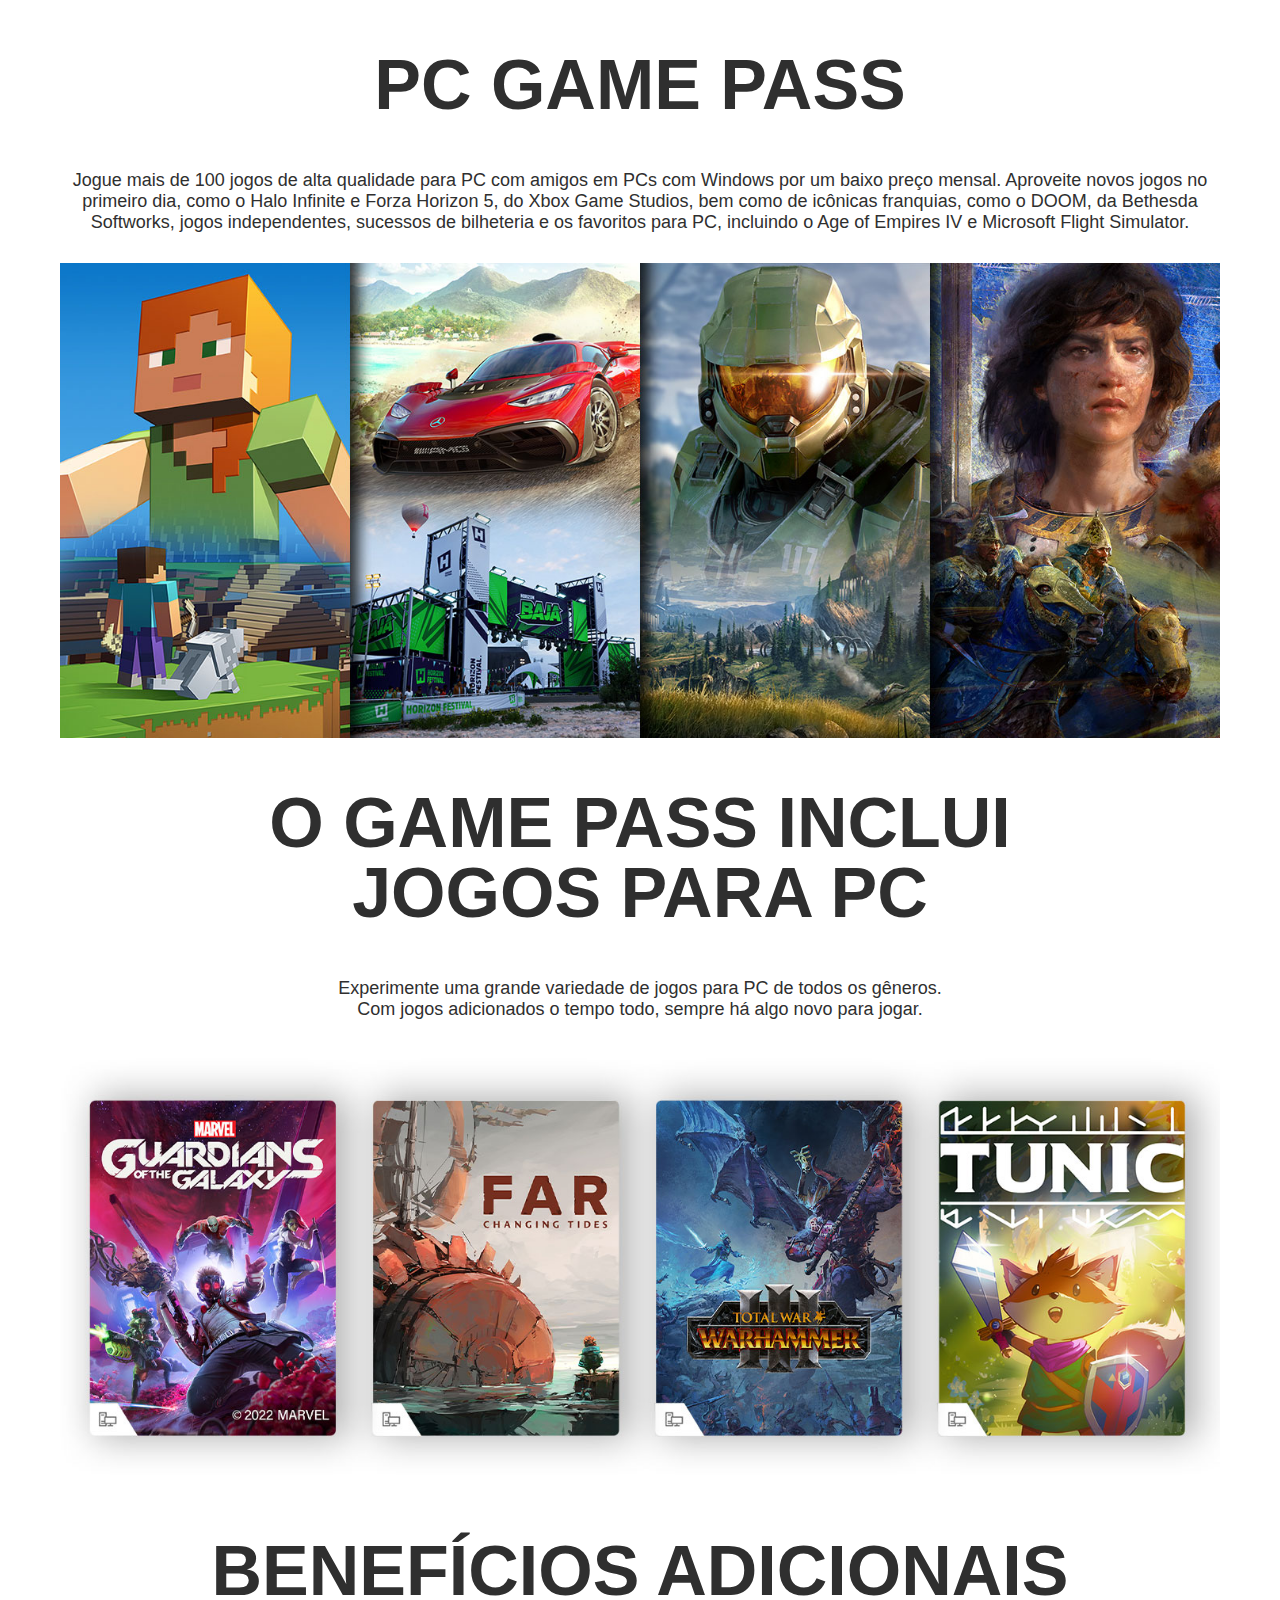
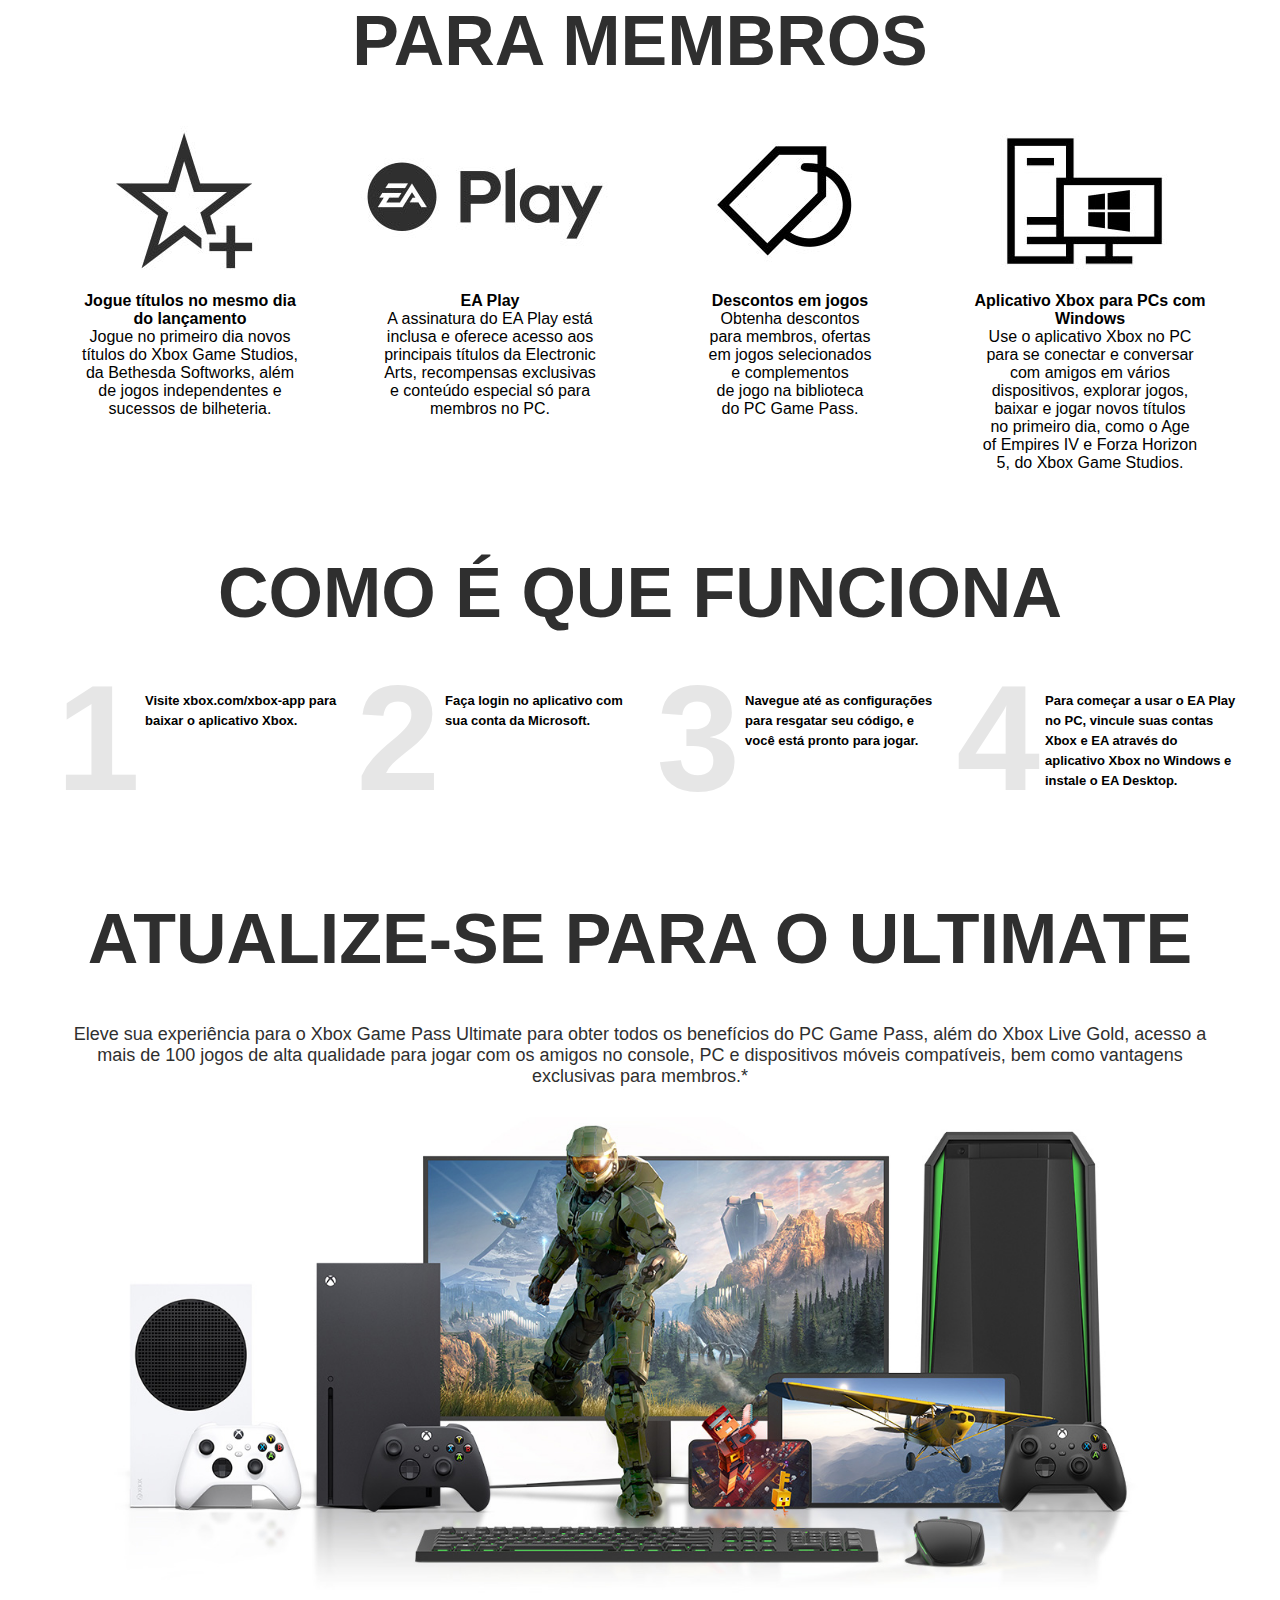
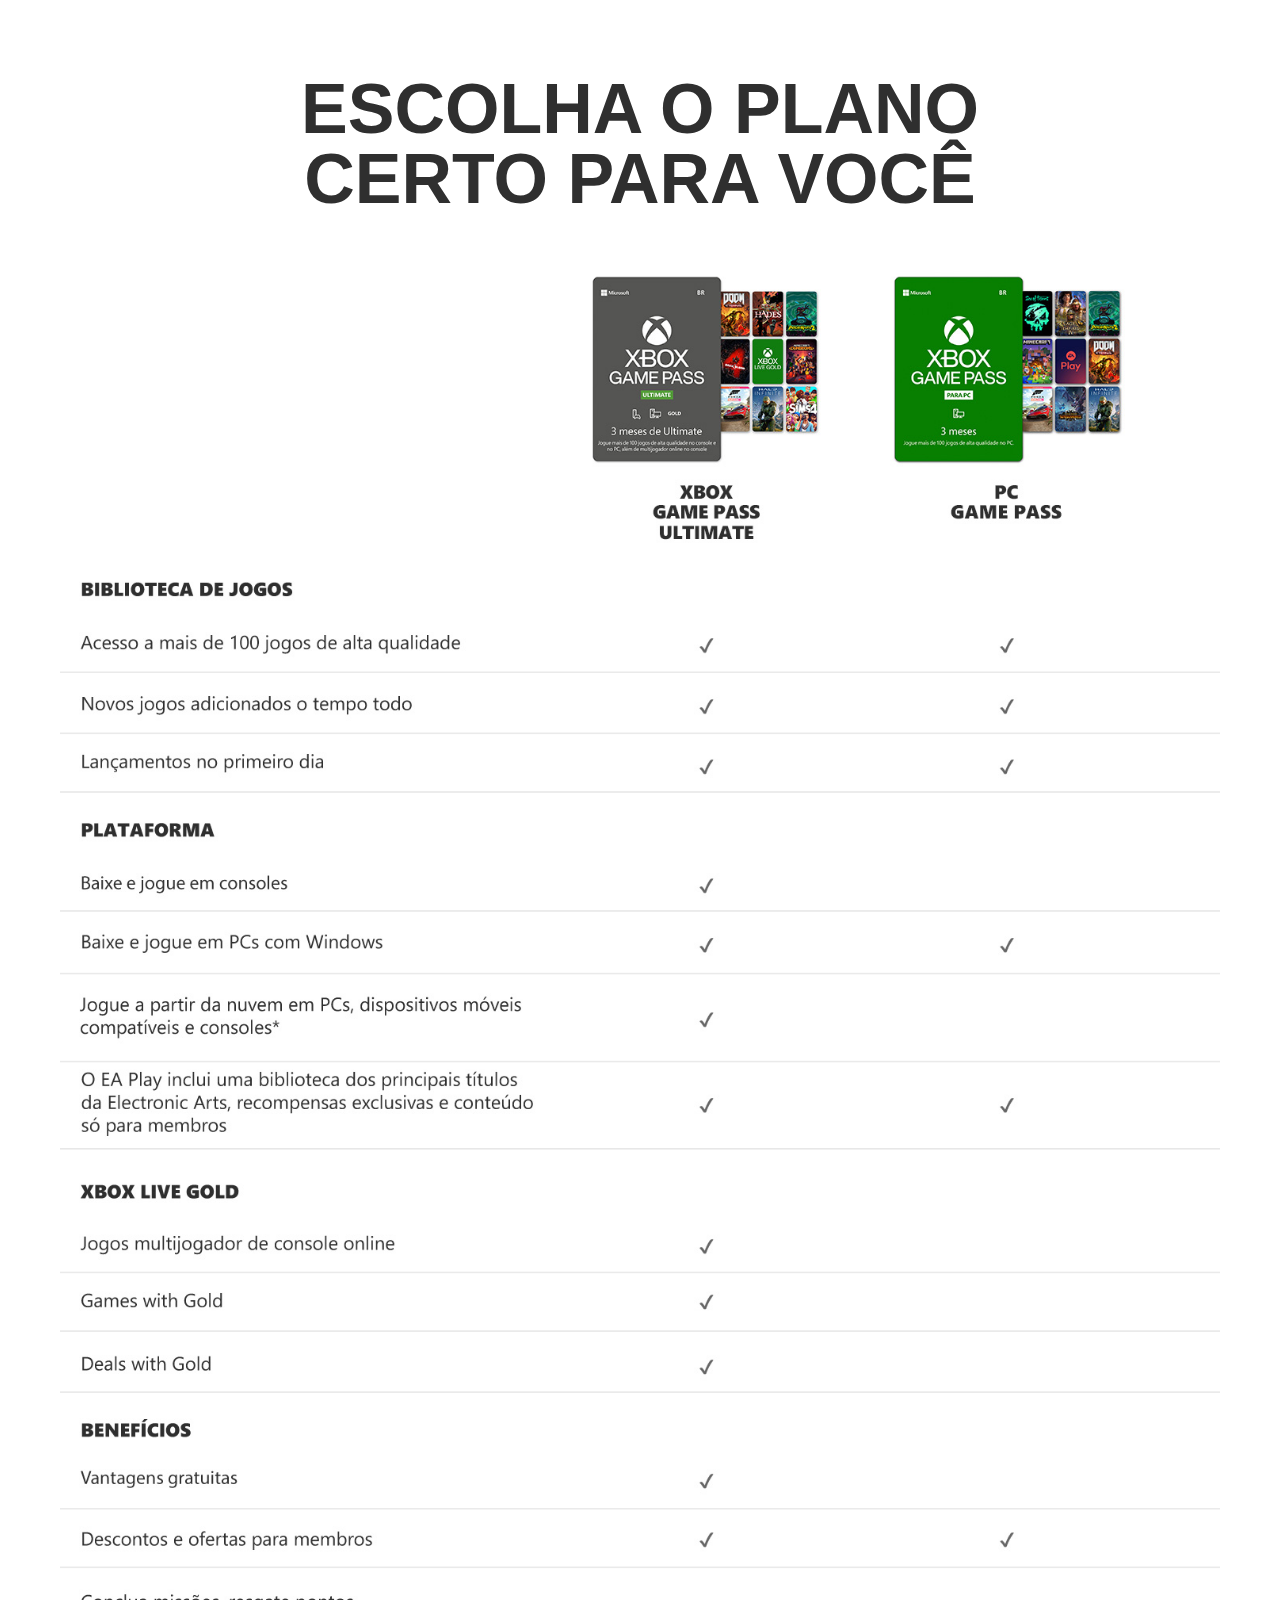
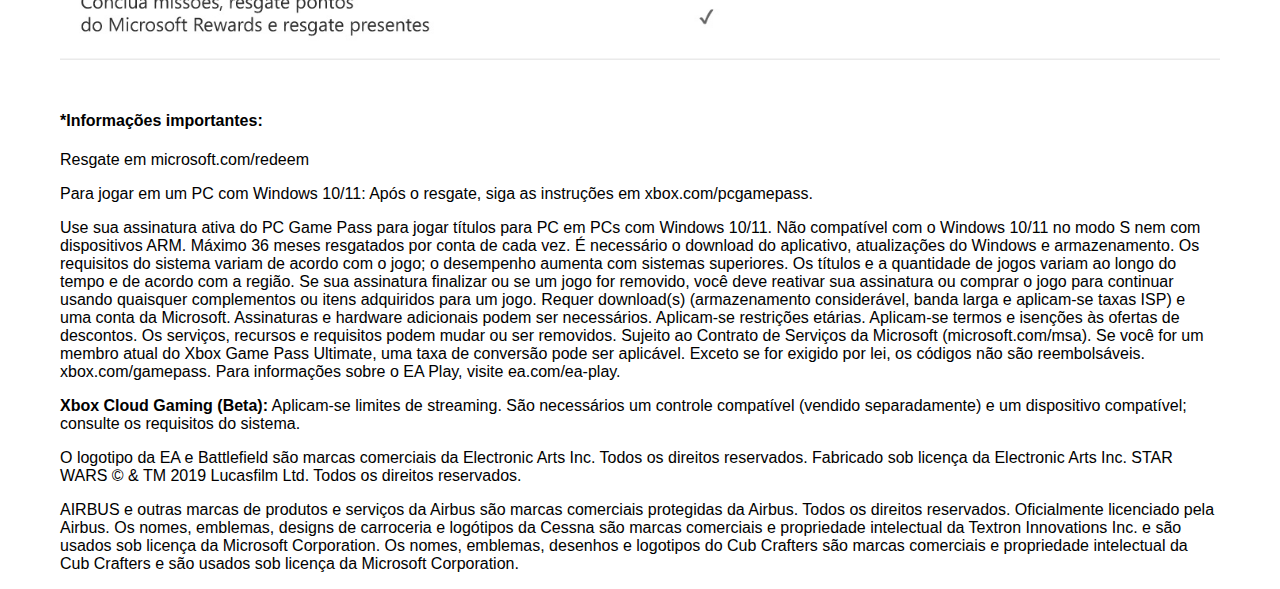
<file: XBOX_DIEGO_21062022/index.html>
<!DOCTYPE html>
<html lang="pt-br">
<head>
    <meta charset="UTF-8">
    <meta http-equiv="X-UA-Compatible" content="IE=edge">
    <meta name="viewport" content="width=device-width, initial-scale=1.0">
    <title>Document</title>
    <link rel="stylesheet" href="css/style.css">
</head>
<body>
   <div class="box-container  ">
        <div class="box-row  text-center ">
            <div class="box-col box-medium-12  box-small-12  text-center-img">
             <h1 class="titulo">  PC GAME PASS</h1>
                <p class="paragrafo">
            Jogue mais de 100 jogos de alta qualidade para PC com amigos em PCs com Windows por um baixo preço mensal.  Aproveite novos jogos no primeiro dia, como o Halo Infinite e Forza Horizon 5, do Xbox Game Studios,  bem como de icônicas franquias, como o DOOM, da Bethesda Softworks, jogos independentes, sucessos de bilheteria e os favoritos para PC, incluindo o Age of Empires IV e Microsoft Flight Simulator.
                 </p>
                    <img src="imagens/banner-1.jpg" alt="">
  
            </div>
        </div>
    
   </div> 
   <div class="box-container  ">
    <div class="box-row  text-center ">
        <div class="box-col  box-medium-12 box-small-12  text-center-img">
            <h1 class="titulo"> O GAME PASS INCLUI <BR>
                JOGOS PARA PC
                
                </h1>
                <p class="paragrafo"> 
                    Experimente uma grande variedade de jogos para PC de todos os gêneros. <br>
                    Com jogos adicionados o tempo todo, sempre há algo novo para jogar.
                </p>
                    <img src="imagens/banner-2.jpg" alt="">
  
        </div>
    </div>
    
   </div> 
   <div class="box-container  ">
        <div class="box-row  text-center ">
                <div class="box-col box-medium-12  box-small-12  ">
                    <h1 class="titulo"> BENEFÍCIOS ADICIONAIS <BR>
                    PARA MEMBROS
                    
                    </h1>
         
                </div>
            
    
   
        
            <div class="box-col box-small-12 box-medium-3 ">
                <img src="imagens/icon-jogue.jpg" alt="">
                    <p ><strong>Jogue títulos no mesmo dia  <br>
                        do lançamento</strong> <br>
                        Jogue no primeiro dia  novos  <br>
                        títulos do Xbox Game Studios, <br>
                        da Bethesda Softworks, além  <br>
                        de jogos independentes e  <br>
                        sucessos de bilheteria. <br></p>
            </div>
            <div class="box-col   box-small-12 box-medium-3 ">
                <img src="imagens/icon-ea-play.jpg" alt="">
                <p ><strong>EA Play</strong> <br>
                    A assinatura do EA Play está <br>
                    inclusa e oferece acesso aos  <br>
                    principais títulos da Electronic <br>
                    Arts, recompensas exclusivas <br> 
                    e conteúdo especial só para  <br>
                    membros no PC. </p>
            </div>
            <div class="box-col   box-small-12 box-medium-3  ">
                    <img src="imagens/icon-descontos.jpg" alt="">
                    <p ><strong>Descontos em jogos</strong> <br>
                        Obtenha descontos <br>
                        para membros, ofertas <br>
                        em jogos selecionados <br>
                        e complementos <br>
                        de jogo na biblioteca <br>
                        do PC Game Pass. </p>
            </div>
            <div class="box-col   box-small-12 box-medium-3 ">
                    <img src="imagens/icon-aplicativo-xbox.jpg" alt="">
                    <p ><strong>Aplicativo Xbox para PCs com Windows</strong> <br>
                        Use o aplicativo Xbox no PC  <br>
                        para se conectar e conversar  <br>
                        com amigos em vários  <br>
                        dispositivos, explorar jogos, <br>
                        baixar e jogar novos títulos <br>
                        no primeiro dia, como o Age  <br>
                        of Empires IV e Forza Horizon <br>
                        5, do Xbox Game Studios.  <br> </p>
            </div>
        </div>
        <div class="box-container alt ">
            <div class="box-row ">
                    <div class="box-col box-medium-12  box-small-12  ">
                        <h1 class="titulo text-center"> COMO É QUE FUNCIONA </h1>
                        
                    </div>
                <div class=" box-small-12 box-medium-3  ">
                   <div class="box-row">
                    <div class=" box-small-12 box-medium-4 text-right res"  >
                        <span class="number-item">1</span>
                    </div>
                    <div class="  box-small-12 box-medium-8  "  >
                        <p class="topo">Visite xbox.com/xbox-app para baixar o aplicativo Xbox.</p>
                    </div>

                   </div>
                    
                </div>
                <div class=" box-small-12 box-medium-3  ">
                    <div class="box-row">
                        <div class=" box-small-12 box-medium-4 text-right res"  >
                            <span class="number-item">2</span>
                        </div>
                        <div class="  box-small-12 box-medium-8 "  >
                             <p class="topo">Faça login no aplicativo com sua conta da Microsoft.</p>
                        </div>
 
                    </div>
                   
                   
                </div>
                <div class=" box-small-12 box-medium-3  ">
                    <div class="box-row">
                        <div class=" box-small-12 box-medium-4 text-right res"  >
                            <span class="number-item">3</span>
                        </div>
                        <div class="  box-small-12 box-medium-8 "  >
                              <p class="topo">Navegue até as configurações para resgatar seu código, e você está pronto para jogar.</p>
                        </div>
 
                    </div>
                   
                </div>
                <div class=" box-small-12 box-medium-3  ">
                    <div class="box-row">
                        <div class=" box-small-12 box-medium-4 text-right res"  >
                            <span class="number-item">4</span>
                        </div>
                        <div class="  box-small-12 box-medium-8 "  >
                             <p class="topo">Para começar a usar o EA Play no PC, vincule suas contas Xbox e EA através do aplicativo Xbox no Windows e instale o EA Desktop.</p>
                        </div>
 
                    </div>
                       
                    
                </div>
            </div>
    
   </div>
   <div class="box-container  ">
    <div class="box-row  text-center ">
        <div class="box-col box-medium-12  box-small-12  text-center-img">
         <h1 class="titulo">  ATUALIZE-SE PARA O ULTIMATE</h1>
            <p class="paragrafo">
                Eleve sua experiência para o Xbox Game Pass Ultimate para obter todos os benefícios do PC Game Pass, além do Xbox Live Gold, acesso a mais de 100 jogos de alta qualidade para jogar com os amigos no console, PC e dispositivos móveis compatíveis, bem como vantagens exclusivas para membros.*
             </p>
                <img src="imagens/banner-5.jpg" alt="">

        </div>
    </div>

</div> 
<div class="box-container  ">
    <div class="box-row  text-center ">
        <div class="box-col box-medium-12  box-small-12  text-center-img">
         <h1 class="titulo">  ESCOLHA O PLANO <BR />
			CERTO PARA VOCÊ</h1>
           
                <img src="imagens/banner-6.jpg" alt="">

        </div>
    </div>

</div> 
<div class="box-container  ">
    <div class="box-row   ">
        <div class="box-col box-medium-12  box-small-12  text-center-img">
        <p>
            <h4>*Informações importantes:</h4> 
			<p>Resgate em microsoft.com/redeem</p>
			<p>Para jogar em um PC com Windows 10/11: Após o resgate, siga as instruções em xbox.com/pcgamepass.</p> 
			<p>Use sua assinatura ativa do PC Game Pass para jogar títulos para PC em PCs com Windows 10/11. Não compatível com o Windows 10/11 no modo S nem com dispositivos ARM. Máximo 36 meses resgatados por conta de cada vez. É necessário o download do aplicativo, atualizações do Windows e armazenamento. Os requisitos do sistema variam de acordo com o jogo; o desempenho aumenta com sistemas superiores. Os títulos e a quantidade de jogos variam ao longo do tempo e de acordo com a região. Se sua assinatura finalizar ou se um jogo for removido, você deve reativar sua assinatura ou comprar o jogo para continuar usando quaisquer complementos ou itens adquiridos para um jogo. Requer download(s) (armazenamento considerável, banda larga e aplicam-se taxas ISP) e uma conta da Microsoft. Assinaturas e hardware adicionais podem ser necessários. Aplicam-se restrições etárias. Aplicam-se termos e isenções às ofertas de descontos. Os serviços, recursos e requisitos podem mudar ou ser removidos. Sujeito ao Contrato de Serviços da Microsoft (microsoft.com/msa). Se você for um membro atual do Xbox Game Pass Ultimate, uma taxa de conversão pode ser aplicável. Exceto se for exigido por lei, os códigos não são reembolsáveis. xbox.com/gamepass. Para informações sobre o EA Play, visite ea.com/ea-play.</p>
			<p><strong>Xbox Cloud Gaming (Beta):</strong> Aplicam-se limites de streaming. São necessários um controle compatível (vendido separadamente) e um dispositivo compatível; consulte os requisitos do sistema.</p>
			<p>O logotipo da EA e Battlefield são marcas comerciais da Electronic Arts Inc. Todos os direitos reservados. Fabricado sob licença da Electronic Arts Inc. STAR WARS © & TM 2019 Lucasfilm Ltd. Todos os direitos reservados.</p>
			<p>AIRBUS e outras marcas de produtos e serviços da Airbus são marcas comerciais protegidas da Airbus. Todos os direitos reservados. Oficialmente licenciado pela Airbus. Os nomes, emblemas, designs de carroceria e logótipos da Cessna são marcas comerciais e propriedade intelectual da Textron Innovations Inc. e são usados sob licença da Microsoft Corporation. Os nomes, emblemas, desenhos e logotipos do Cub Crafters são marcas comerciais e propriedade intelectual da Cub Crafters e são usados sob licença da Microsoft Corporation.</p>
        </p>
           
               

        </div>
    </div>

</div> 
</body>
</html>
</file>
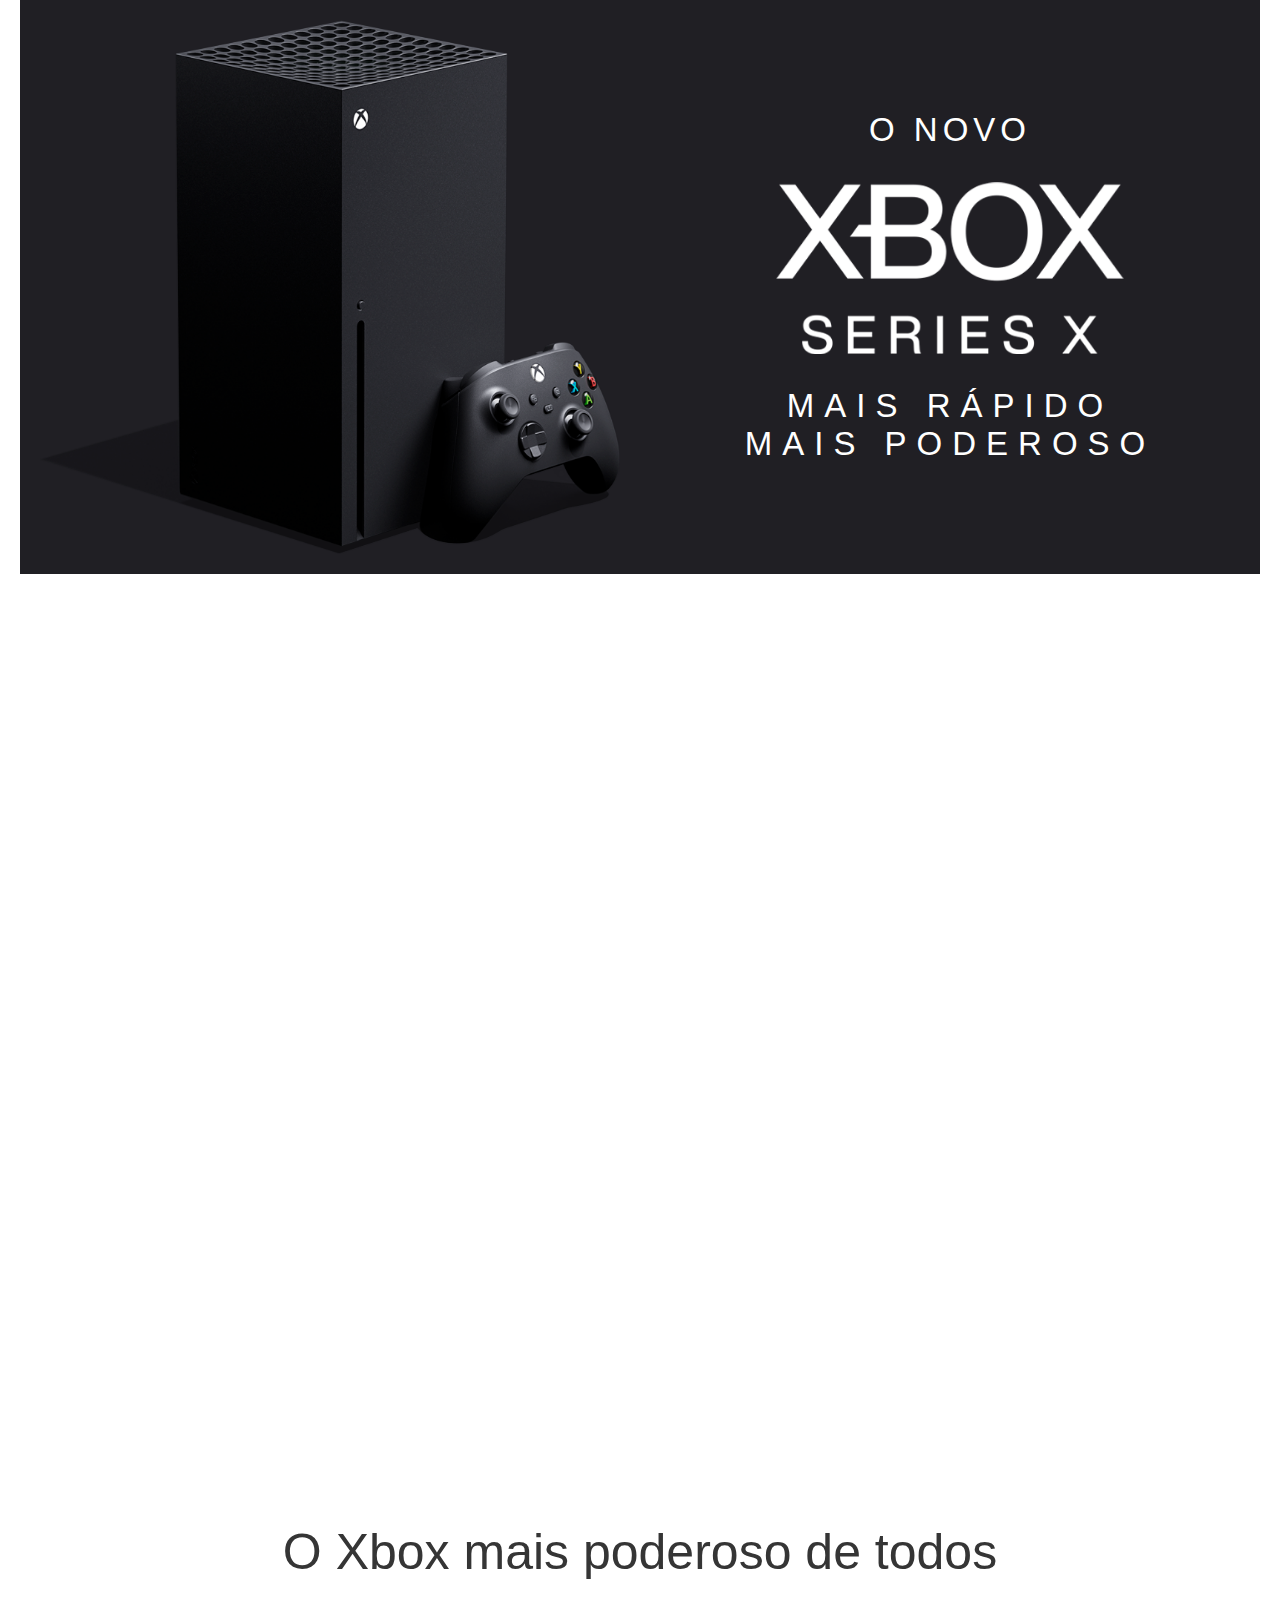
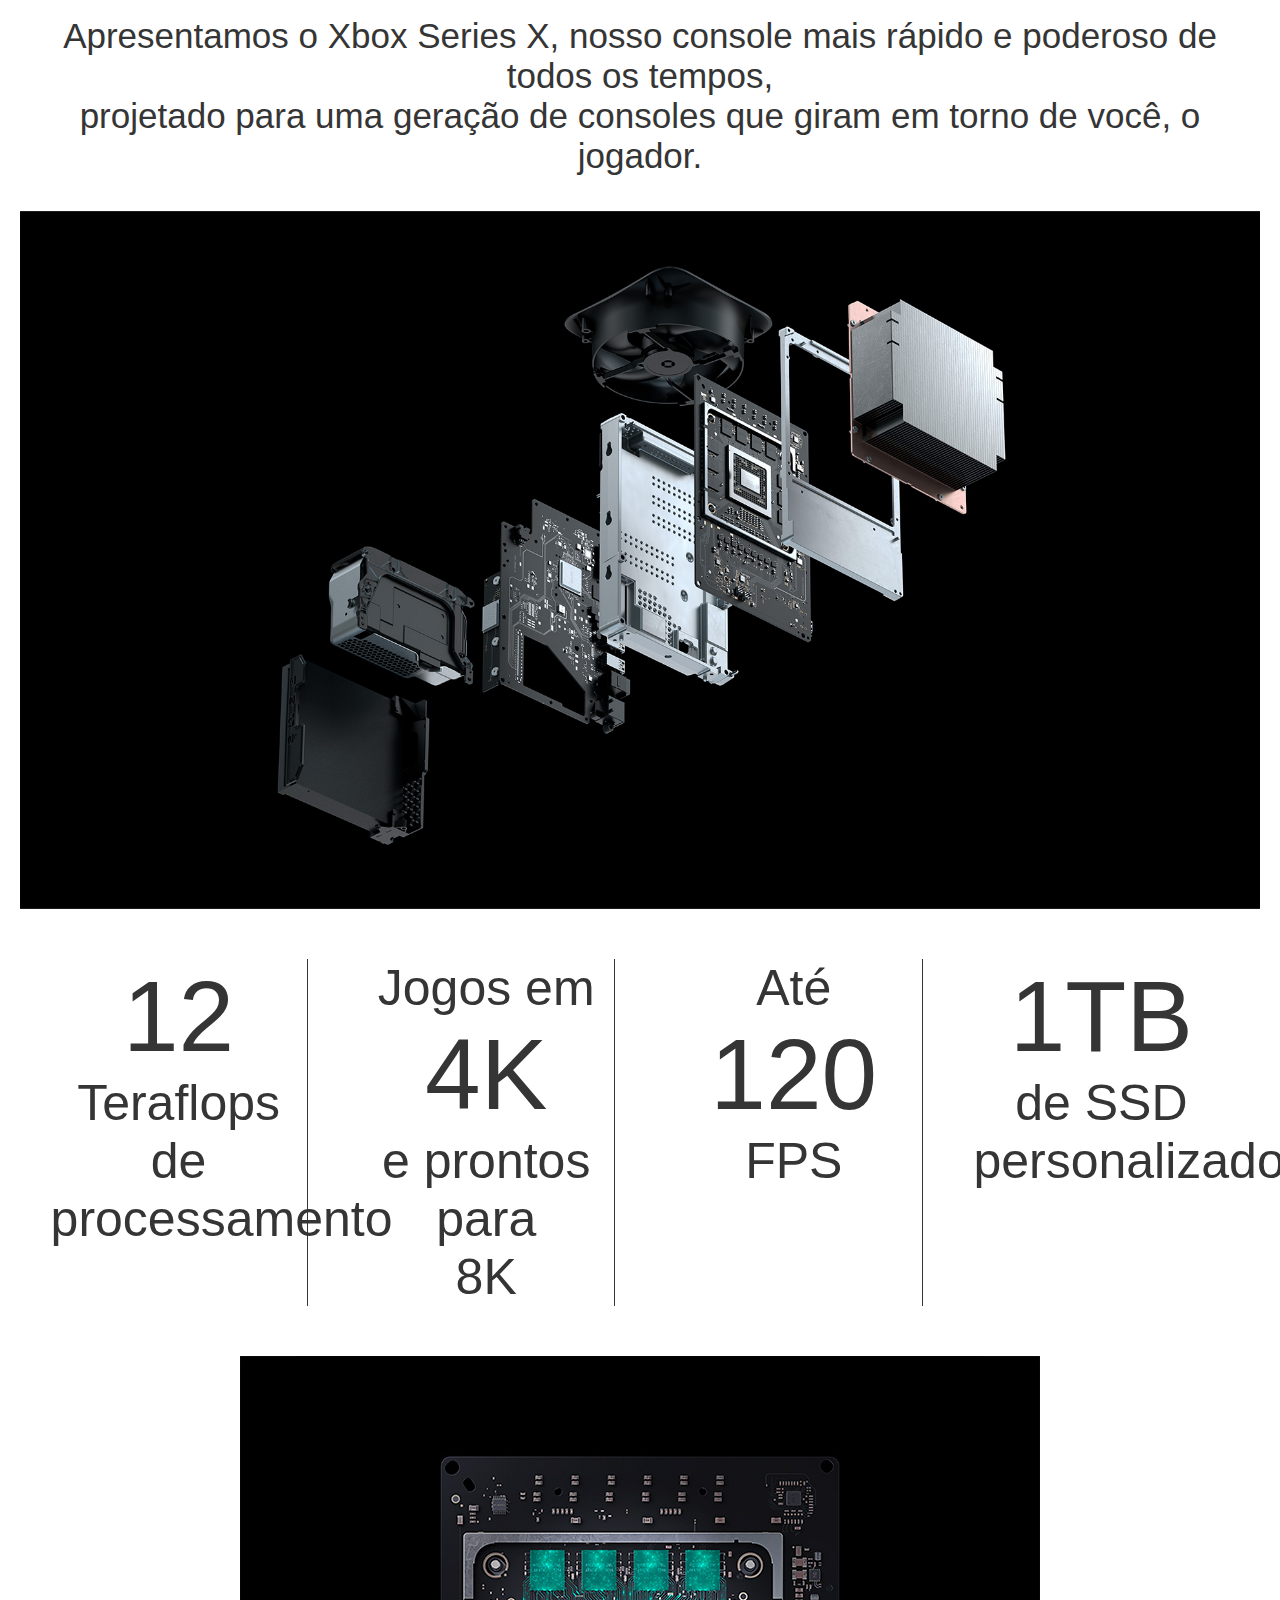
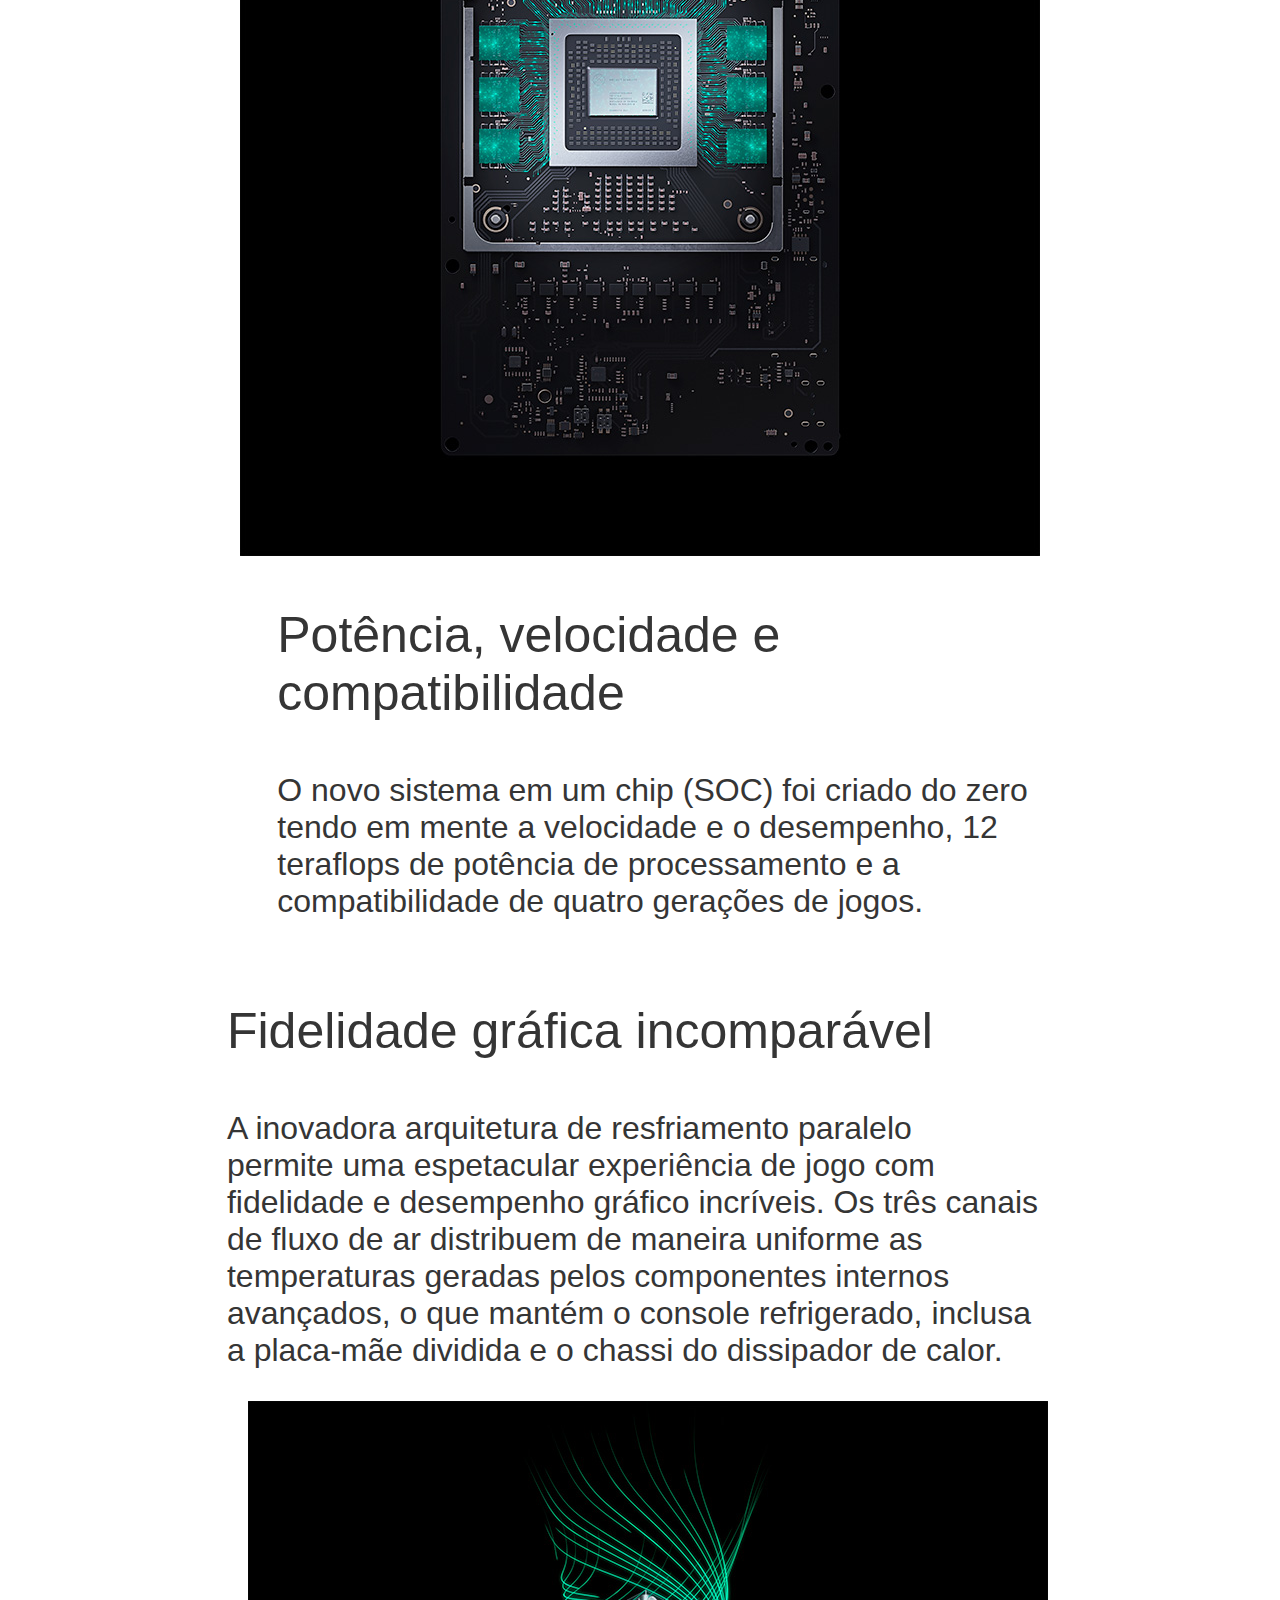
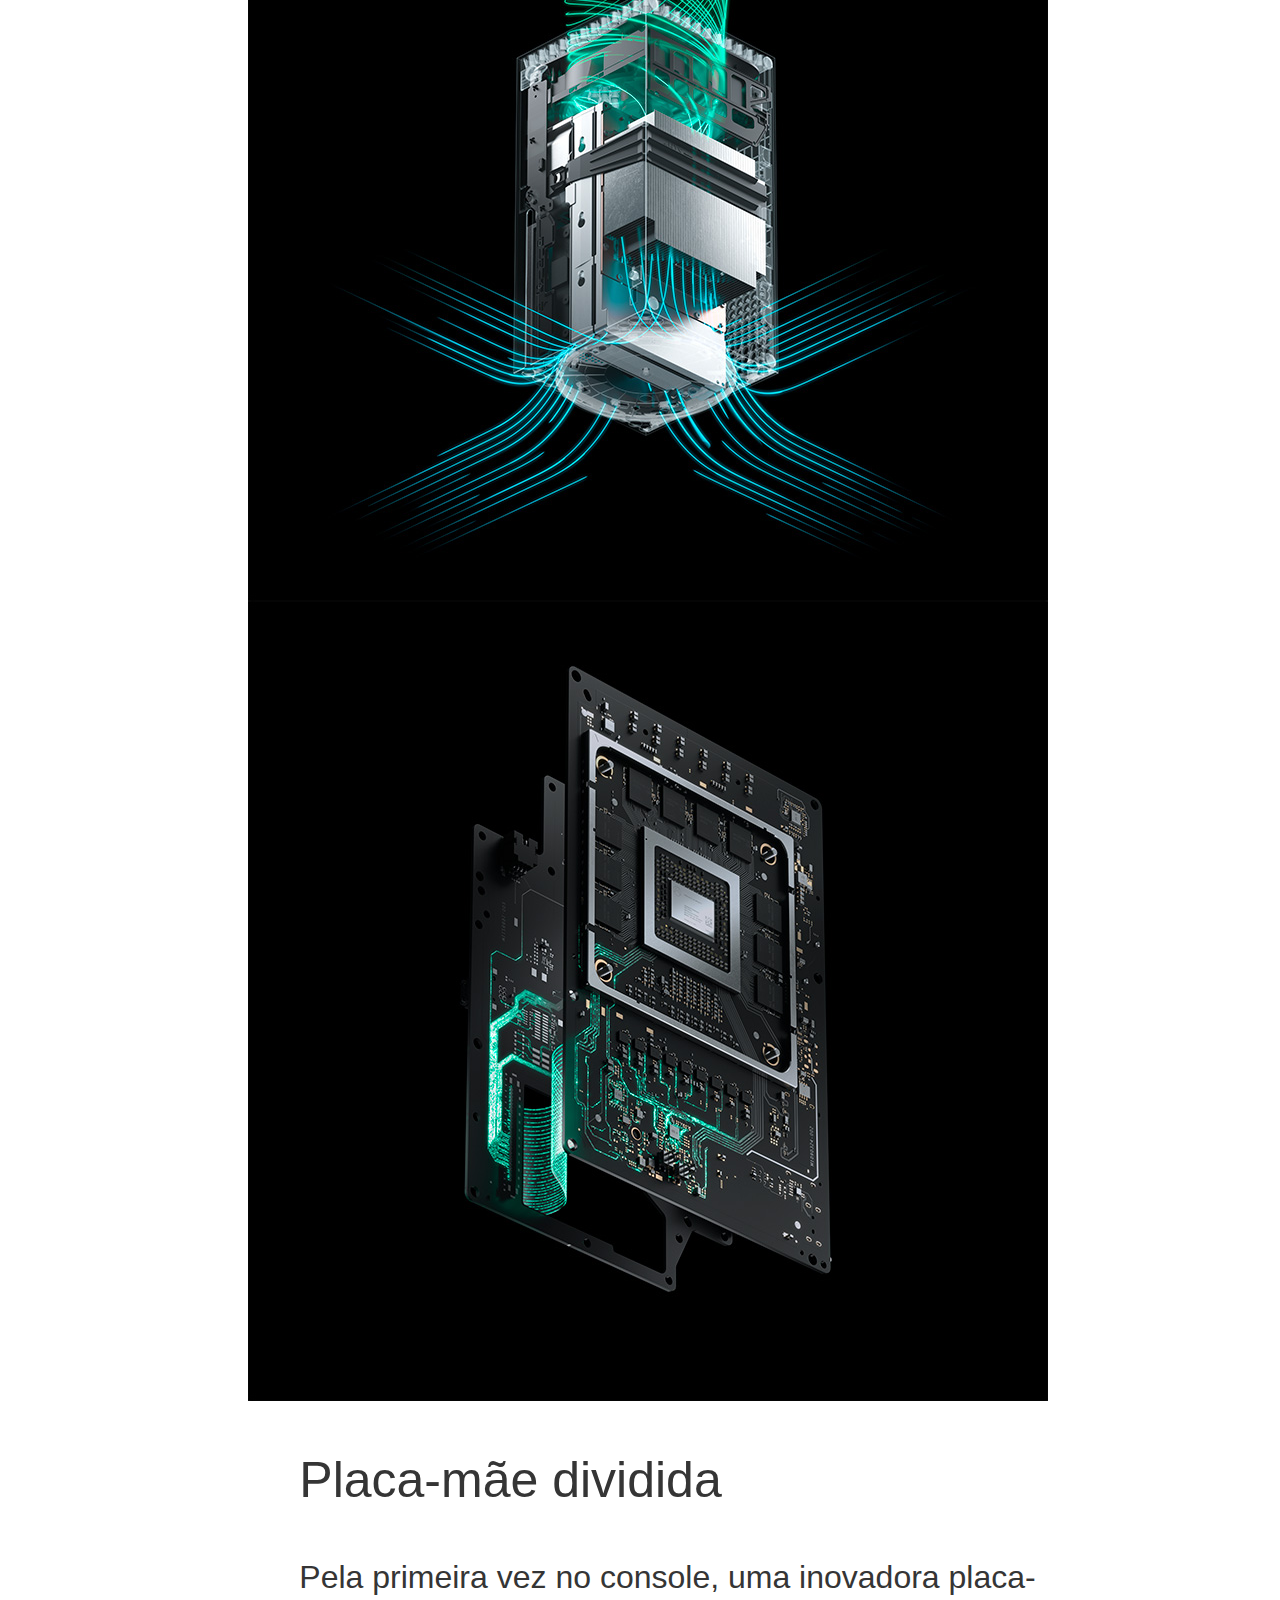
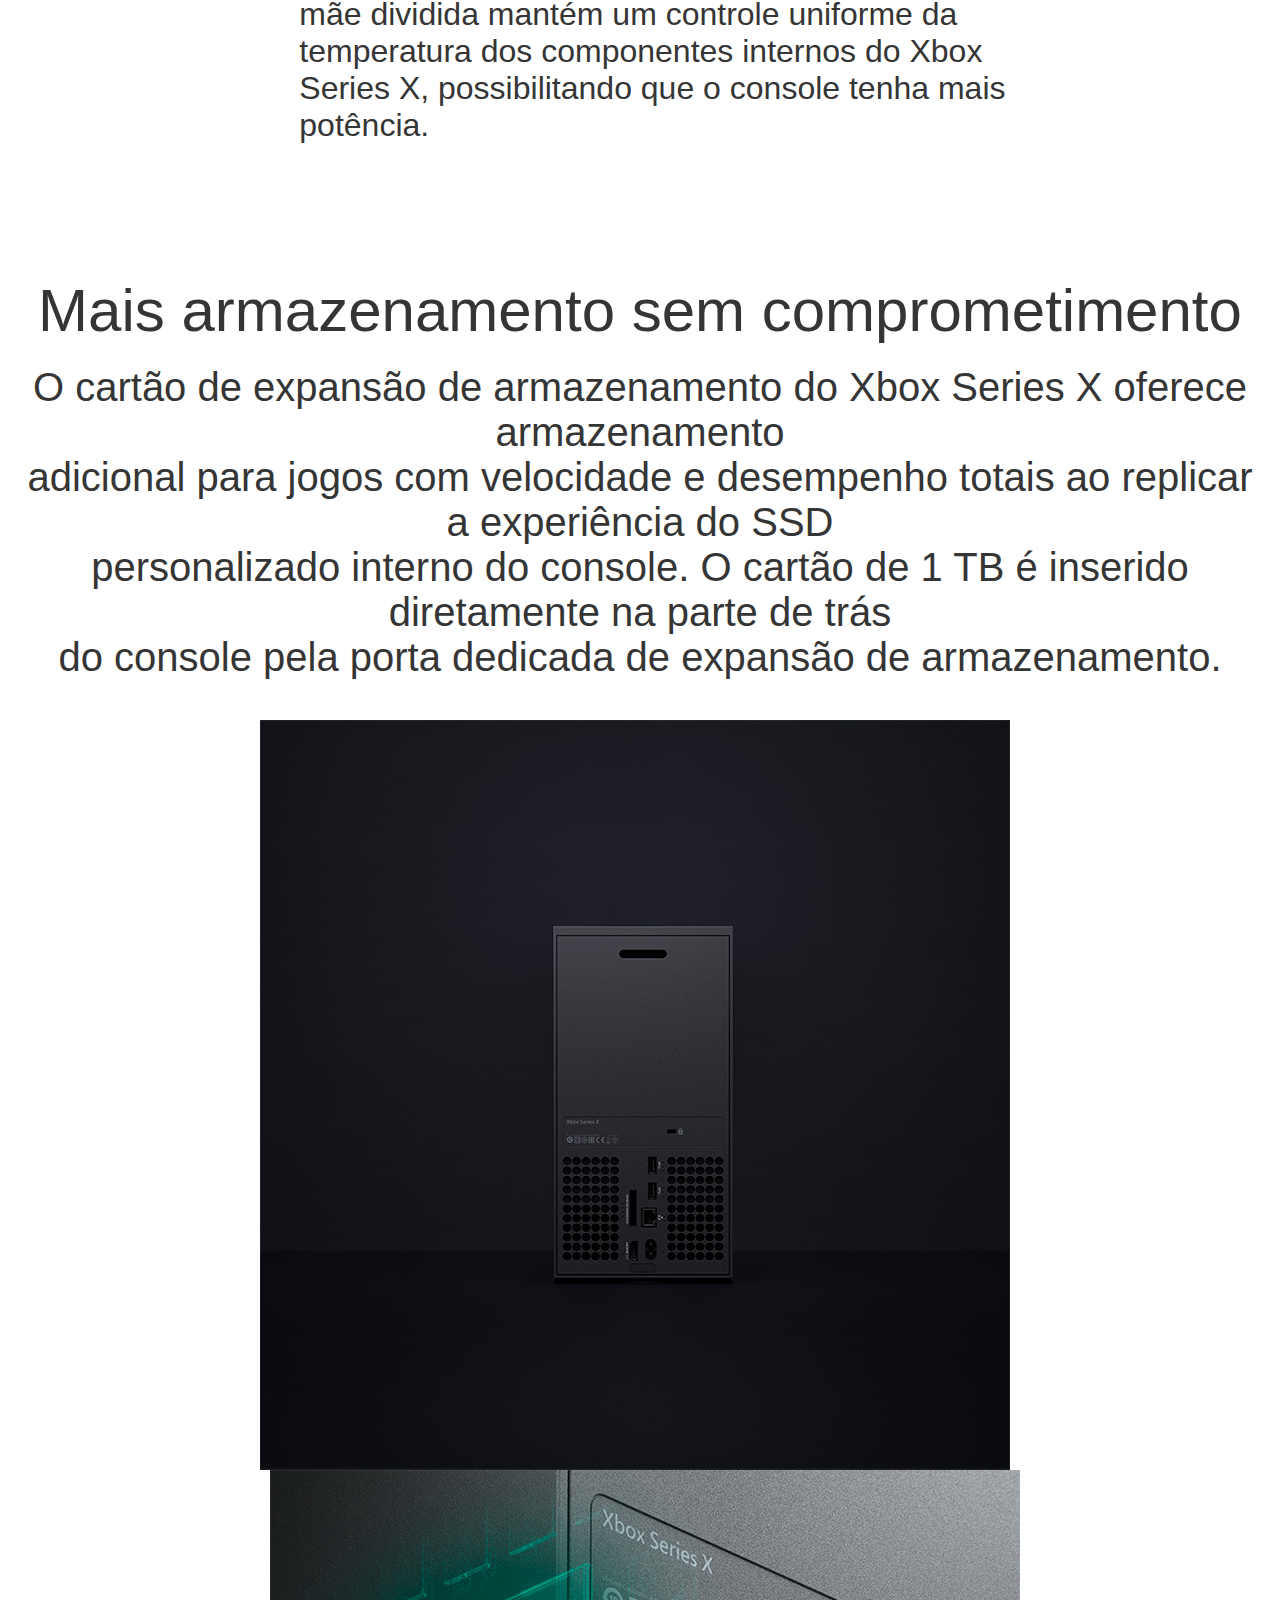
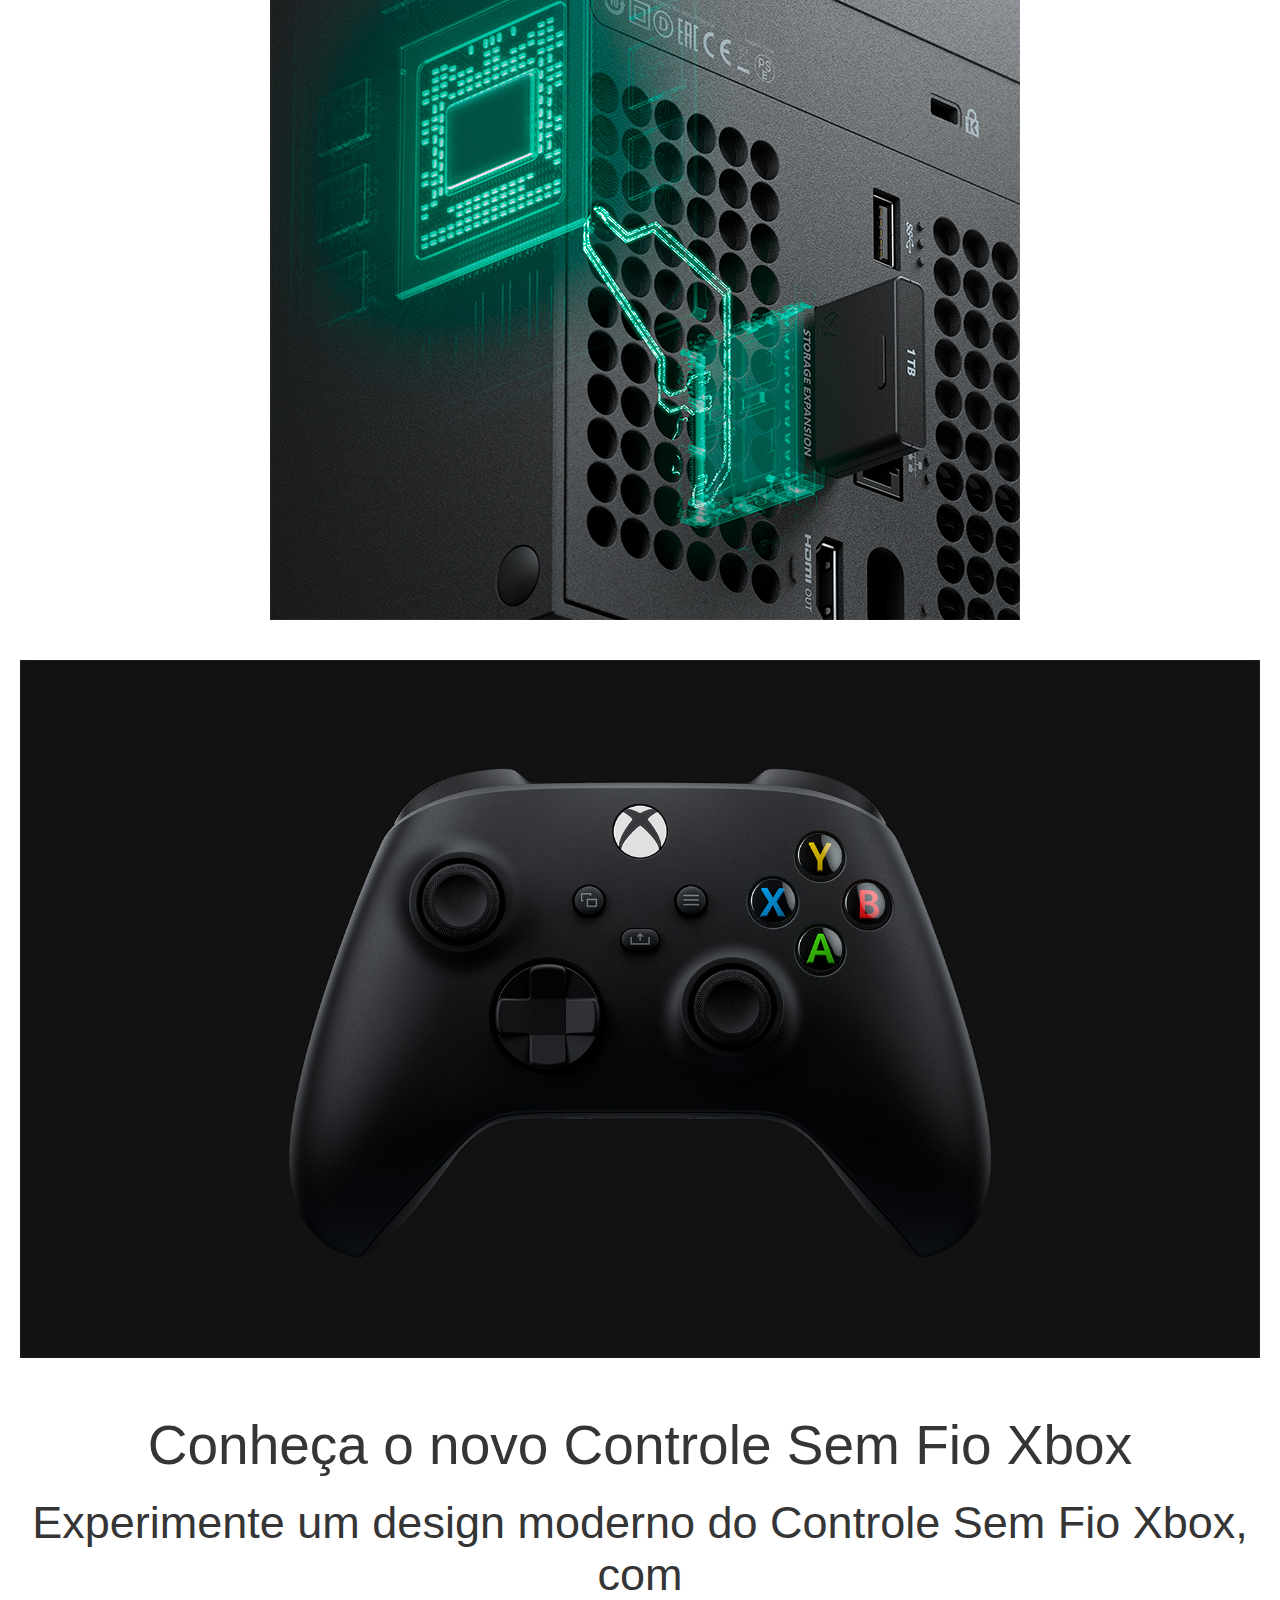
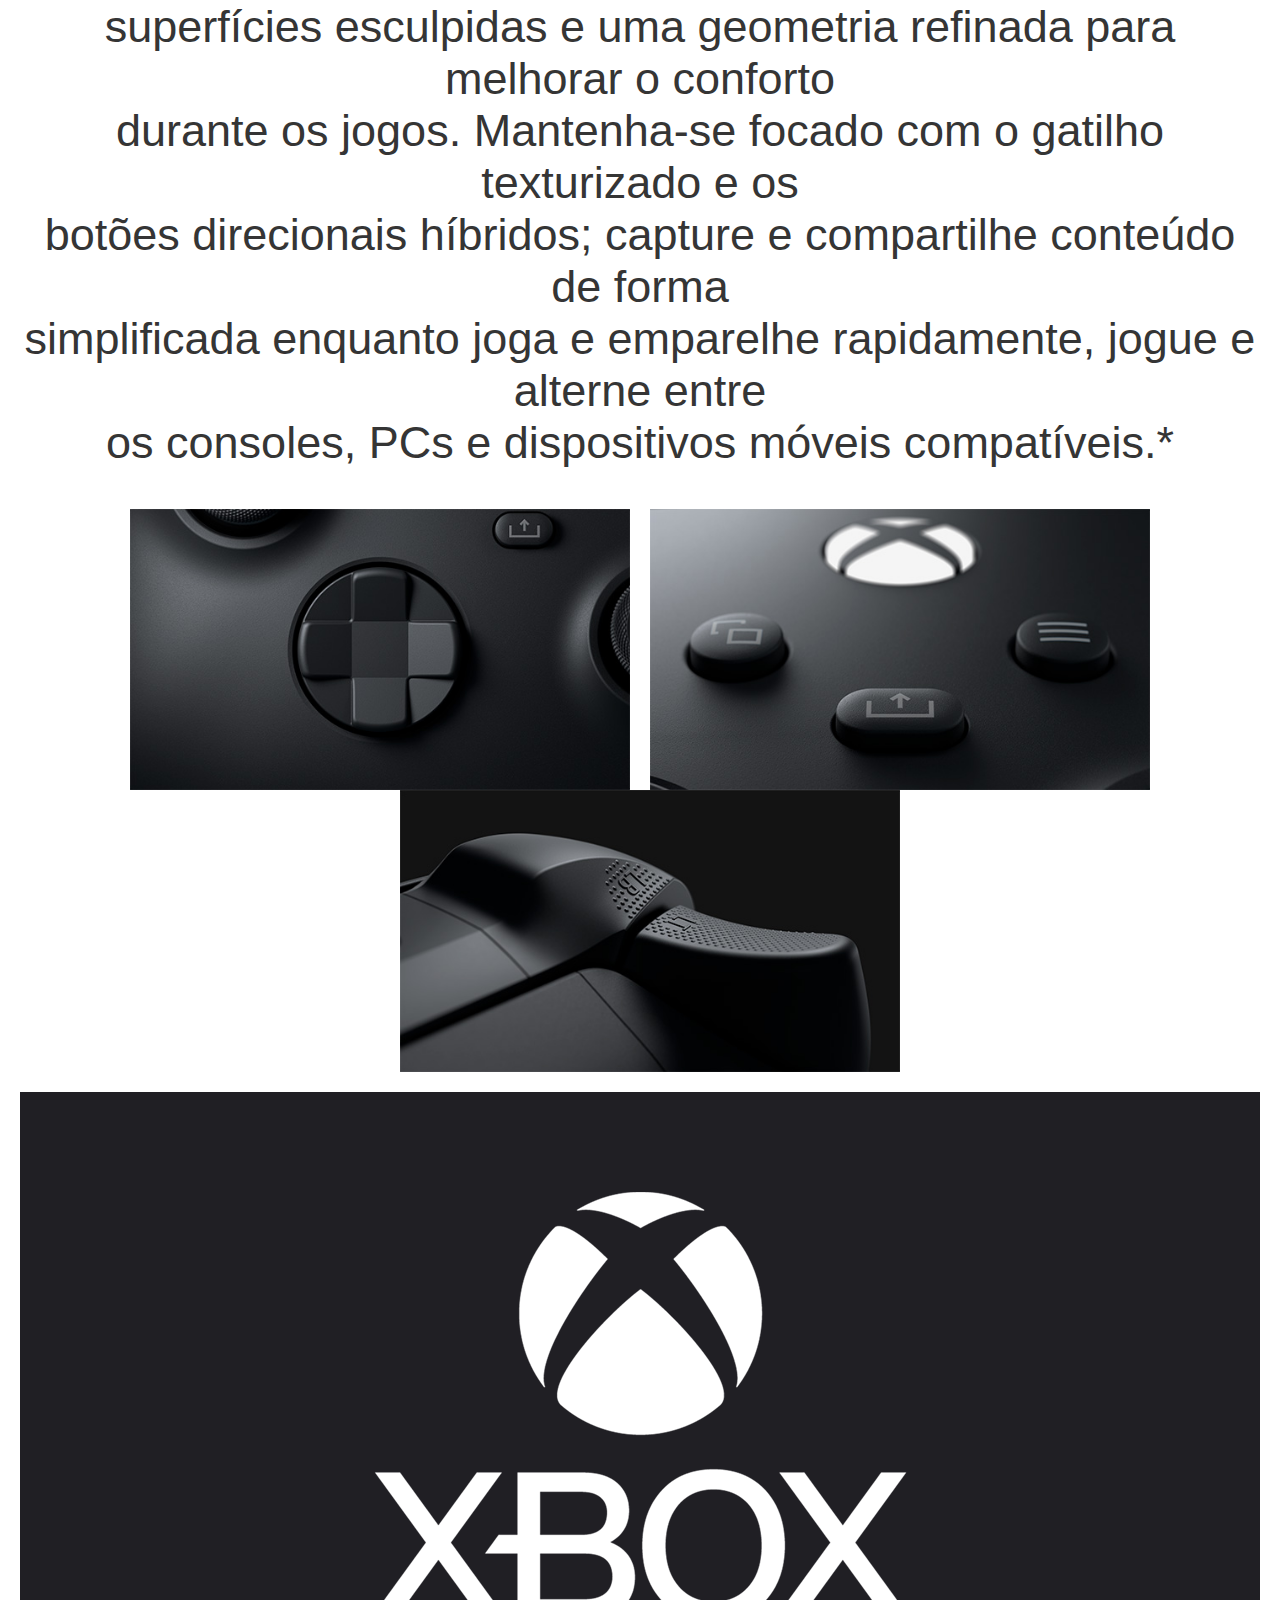
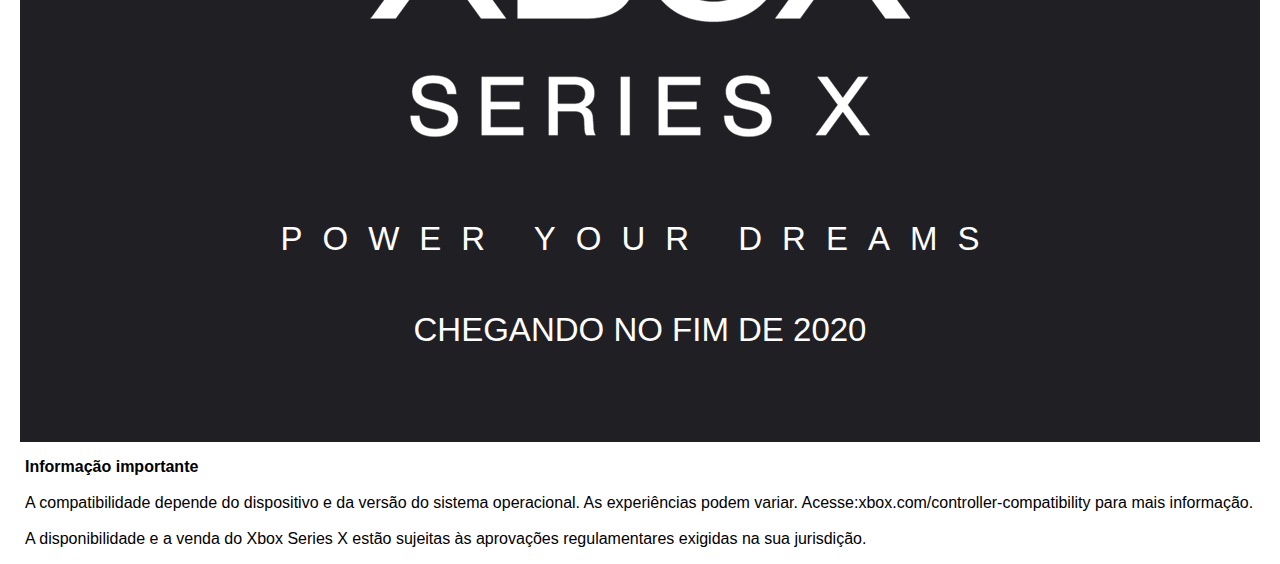
<file: XBOX_DIEGO_30062022/index.html>
<!DOCTYPE html>
<html lang="pt-br">
<head>
    <meta charset="UTF-8">
    <meta http-equiv="X-UA-Compatible" content="IE=edge">
    <meta name="viewport" content="width=device-width, initial-scale=1.0">
    <title>XBOX</title>
    <link rel="stylesheet" href="css/style.css">
</head>
<body>
    <div class="box-container box-full-width ">
        <div id="box1" class="box-row" >
            <div class="box-col box-medium-6 box-small-12">
                <img src="images/console.png" alt="">
            </div>
            <div class="box-col box-medium-6 box-small-12 text-center" >
                <p class="par1">O NOVO</p>
                <img  id="bg2" src="images/xbox-series-x.png" alt="">
                <p class="par2">MAIS RÁPIDO <BR>
                MAIS PODEROSO</p>
            </div>
        </div>
    </div>
    <div id="box-cont02" class="box-container box-full-width ">
        <div class="box-row" >
            <div class="box-col box-medium-12 box-small-12">
                <iframe  src="https://www.youtube.com/embed/O8xyK6-HI2Q" title="YouTube video player" frameborder="0" allow="accelerometer; autoplay; clipboard-write; encrypted-media; gyroscope; picture-in-picture" allowfullscreen></iframe>
            </div>
            
        </div>    
            
    </div>
    <div class="box-container box-full-width ">
        <div id="box3" class="box-row" >
            <div class="box-col box-medium-12 box-small-12">
                
                   <h2 class="titulo"> O Xbox mais poderoso de todos</h2>
                   <p class="paragrafo"> Apresentamos o Xbox Series X, nosso console mais rápido e poderoso de todos os tempos, <br>
                    projetado para uma geração de consoles que giram em torno de você, o jogador.</p>
                    
            </div>
            <div class="box-col box-medium-12 box-small-12">
                
                <img src="images/imagem-bloco-4.jpg" alt="">
                 
            </div>
        </div>
            
    </div>
    <div class="box-container box-full-width ">
        <div id="box4"  >
                <div class="box4-item1">
                    <p class="texto-secundario">
                        <span class="texto-principal">12</span> <br>
                        Teraflops de <br>
                        processamento</p> 
                </div>
                <div class="box4-item2">
                    <p class="texto-secundario"> Jogos em <br>
                    <span class="texto-principal"> 4K</span> <br>
                    e prontos para <br>
                    8K </p>
                </div>
                <div class="box4-item3">
                    <p class="texto-secundario">Até <br>
                    <span class="texto-principal"> 120</span> <br>
                        FPS </p>
                </div>
                <div class="box4-item4">
                        <p class="texto-secundario">
                        <span class="texto-principal">1TB</span> <br>
                        de SSD <br>
                        personalizado</p>
                </div>
                
         </div>
    </div>
       <div id="box5-fora" class="box-container box-full-width">
        <div id="box5" class="box-row align-middle justify-content-center box-col" >
            <div>
                <img src="images/imagem-bloco-6.jpg" alt="">
            </div>
            <div class="box5-div">
                <p class="box5-item1">
                    Potência, velocidade e<br/>
                    compatibilidade
                  </p>
                <p class="box5-item2">O novo sistema em um chip (SOC) foi criado do zero<br/>
                    tendo em mente a velocidade e o desempenho, 12<br/>
                    teraflops de potência de processamento e a<br/>
                    compatibilidade de quatro gerações de jogos.</p>
            </div>
        </div>

       </div>  
       <div  class="box-container box-full-width">
        <div id="box6" class="box-row align-middle justify-content-center box-col" >
            
            <div class="box6-div">
                <p class="box6-item1">
                    Fidelidade gráfica incomparável
                  </p>
                <p class="box6-item2">
                    A inovadora arquitetura de resfriamento paralelo<br/>
                permite uma espetacular experiência de jogo com<br/>
                fidelidade e desempenho gráfico incríveis. Os três canais<br/>
                de fluxo de ar distribuem de maneira uniforme as<br/>
                temperaturas geradas pelos componentes internos<br/>
                avançados, o que mantém o console refrigerado, inclusa<br/>
                a placa-mãe dividida e o chassi do dissipador de calor.</p>
            </div>
            <div class="img">
                <img src="images/imagem-bloco-7.jpg" alt="">
            </div>
        </div>

       </div>  
       <div id="box7-fora" class="box-container box-full-width">
        <div id="box7" class="box-row align-middle justify-content-center box-col" >
            <div class="img">
                <img src="images/imagem-bloco-8.jpg" alt="">
            </div>
            <div class="box7-div">
                <p class="box7-item1">
                    Placa-mãe dividida
                  </p>
                <p class="box7-item2">
                    Pela primeira vez no console, uma inovadora placa-<br/>
                mãe dividida mantém um controle uniforme da<br/>
                temperatura dos componentes internos do Xbox<br/>
                Series X, possibilitando que o console tenha mais<br/>
                potência.</p>
            </div>
        </div>

       </div> 
    <div class="box-container box-full-width ">
        <div id="box8" class="box-row text-center" >
            <div class="box-col box-medium-12 box-small-12 ">
                
                <p class="box8-titulo">
                    Mais armazenamento sem comprometimento
                </p>
                
                <p class="box8-texto">
                    O cartão de expansão de armazenamento do Xbox Series X oferece armazenamento<br />
                    adicional para jogos com velocidade e desempenho totais ao replicar a experiência do SSD<br />
                    personalizado interno do console. O cartão de 1 TB é inserido diretamente na parte de trás<br />
                    do console pela porta dedicada de expansão de armazenamento.
                </p>
                    
            </div>
            
        </div>
            
    </div> 
     <div id="box8" class="box-container box-full-width ">
        <div class="box-row justify-content-center ">
            <div class="box8-img1" >
                <img src="images/imagem-bloco-10_1.jpg" alt="">
            </div>
            <div class="box8-img2">
                <img src="images/imagem-bloco-10_2.jpg" alt="">
            </div>
        </div>
     </div> 
     <div id="box9" class="box-container box-full-width ">
        <div class="box-row ">
            <div class="box-col box-medium-12 box-small-12" >
                <img src="images/imagem-bloco-11.jpg" alt="">
            </div>
            
        </div>
     </div>  
     <div class="box-container box-full-width ">
        <div id="box10" class="box-row text-center" >
            <div class="box-col box-medium-12 box-small-12 ">
                
                <p class="box10-titulo">
                    Conheça o novo Controle Sem Fio Xbox
                </p>
            
                <p class="box10-texto">
                    Experimente um design moderno do Controle Sem Fio Xbox, com<br/>
                    superfícies esculpidas e uma geometria refinada para melhorar o conforto<br/>
                    durante os jogos. Mantenha-se focado com o gatilho texturizado e os<br/>
                    botões direcionais híbridos; capture e compartilhe conteúdo de forma<br/>
                    simplificada enquanto joga e emparelhe rapidamente, jogue e alterne entre<br/>
                    os consoles, PCs e dispositivos móveis compatíveis.*
                </p>
                    
            </div>
            
        </div>
        <div id="box11-container" class="box-container box-full-width ">
            <div id="box11" class="box-row justify-content-center" >
                <div id="box11-img1" >
                    <img src="images/imagem-bloco-13_1.jpg" alt="">
                </div>
                <div id="box11-img2" >
                    <img src="images/imagem-bloco-13_2.jpg" alt="">
                </div>
                <div id="box11-img3">
                    <img src="images/imagem-bloco-13_3.jpg" alt="">
                </div>
                    
                        
                
            </div>
            
    </div> 
    <div id="box12" class="box-container box-full-width ">
        <div id="box12-fundo" class="box-row  justify-content-center">
            <div class="box12-item text-center">
               <img src="images/logo-xbox-series-x.png" alt="">
               <p class="box12-titulo">POWER YOUR DREAMS</p>
               <p class="box12-texto">CHEGANDO NO FIM DE 2020</p>
            </div>
            
        </div>
     </div>   
     <div id="box13" class="box-container box-full-width ">
        <div id="box13-fundo" class="box-row ">
            <div class="box13-item ">
               <p>
                <strong>Informação importante</strong><br>
                <br>
                A compatibilidade depende do dispositivo e da versão do sistema operacional. As experiências podem variar. Acesse:xbox.com/controller-compatibility para mais informação.<br>
                <br>
                A disponibilidade e a venda do Xbox Series X estão sujeitas às aprovações regulamentares exigidas na sua jurisdição.
               </p>
            </div>
            
        </div>
     </div>        
         
    
</body>
</html>
</file>
<file: XBOX_DIEGO_21062022/css/style.css>
:root {
    --width-container: 1200px;
    --gutter: 20px;
}

.red { background-color: #c00; }
.blue { background-color: blue; }

body {
    margin: 0;
    padding: 0;
    font-family: 'Segoe UI', Tahoma, Geneva, Verdana, sans-serif;
}

.box-container {
    margin: 0 auto;
    padding: 0;
    width: 100%;
    max-width: var(--width-container);
}
.box-container.box-full-width { max-width: 100%; }

.box-row {
    margin: 0;
    padding: 0;
    display: flex;
    flex-wrap: wrap;
}
.align-middle { align-items: center; }
.align-stretch { align-items: stretch; }

.box-col {
    margin: 0;
    padding-left: var(--gutter);
    padding-right: var(--gutter);
}
.box-col.box-no-padding {
    padding-left: 0;
    padding-right: 0;
}
.text-center{text-align: center;}
.text-center-img{margin: 0 auto;}
.text-left{text-align: left;}
.text-right{text-align: right;}
.text-right-img{margin: 0 auto; margin-right: 0;}
.text-justify{text-align: justify;}

img{
    margin: 0;
    padding: 0;
   display: block;
   max-width: 100%;
   background-size: cover;
  

}
img.cover{width: 100%;height: 100%;object-fit: cover;}
img.contain{width: 100%;height: 100%;object-fit: contain;}
.titulo{
    font-size: 70px;
    font-weight: 900;
    line-height: 70px;
    margin: 0;
    padding: 0;
    padding-top: 50px;
    padding-bottom: 50px;
    color: #2f2f2f;
   
    
}
.paragrafo{
    font-size: 18px;
    line-height: auto;
    padding: 0;
    margin: 0;
    margin-bottom: 30px;
    color: #2f2f2f;

}
.number-item {
    margin: 0;
    padding: 0;
    font-size: 150px;
    line-height:120px;
    font-weight: 900;
    color: #e6e6e6;
    text-align: right;
}
.topo {
    font-size: 13px;
    line-height: 20px;
    font-weight: bold;
    padding-left: 5px;
}

.alt{
    padding-top: 20px;
    padding-bottom: 50px;
}
/* [BEGIN] SMALL */
@media screen and (max-width: 1000px) {

    .box-small-1 { min-width: calc(100% / 12 * 1); max-width: calc(100% / 12 * 1); }
    .box-small-2 { min-width: calc(100% / 12 * 2); max-width: calc(100% / 12 * 2); }
    .box-small-3 { min-width: calc(100% / 12 * 3); max-width: calc(100% / 12 * 3); }
    .box-small-4 { min-width: calc(100% / 12 * 4); max-width: calc(100% / 12 * 4); }
    .box-small-5 { min-width: calc(100% / 12 * 5); max-width: calc(100% / 12 * 5); }
    .box-small-6 { min-width: calc(100% / 12 * 6); max-width: calc(100% / 12 * 6); }
    .box-small-7 { min-width: calc(100% / 12 * 7); max-width: calc(100% / 12 * 7); }
    .box-small-8 { min-width: calc(100% / 12 * 8); max-width: calc(100% / 12 * 8); }
    .box-small-9 { min-width: calc(100% / 12 * 9); max-width: calc(100% / 12 * 9); }
    .box-small-10 { min-width: calc(100% / 12 * 10); max-width: calc(100% / 12 * 10); }
    .box-small-11 { min-width: calc(100% / 12 * 11); max-width: calc(100% / 12 * 11); }
    .box-small-12 { min-width: calc(100% / 12 * 12); max-width: calc(100% / 12 * 12); }

    .box-col.box-small-1 { min-width: calc(100% / 12 * 1 - (var(--gutter) * 2 )); max-width: calc(100% / 12 * 1 - (var(--gutter) * 2 )); }
    .box-col.box-small-2 { min-width: calc(100% / 12 * 2 - (var(--gutter) * 2 )); max-width: calc(100% / 12 * 2 - (var(--gutter) * 2 )); }
    .box-col.box-small-3 { min-width: calc(100% / 12 * 3 - (var(--gutter) * 2 )); max-width: calc(100% / 12 * 3 - (var(--gutter) * 2 )); }
    .box-col.box-small-4 { min-width: calc(100% / 12 * 4 - (var(--gutter) * 2 )); max-width: calc(100% / 12 * 4 - (var(--gutter) * 2 )); }
    .box-col.box-small-5 { min-width: calc(100% / 12 * 5 - (var(--gutter) * 2 )); max-width: calc(100% / 12 * 5 - (var(--gutter) * 2 )); }
    .box-col.box-small-6 { min-width: calc(100% / 12 * 6 - (var(--gutter) * 2 )); max-width: calc(100% / 12 * 6 - (var(--gutter) * 2 )); }
    .box-col.box-small-7 { min-width: calc(100% / 12 * 7 - (var(--gutter) * 2 )); max-width: calc(100% / 12 * 7 - (var(--gutter) * 2 )); }
    .box-col.box-small-8 { min-width: calc(100% / 12 * 8 - (var(--gutter) * 2 )); max-width: calc(100% / 12 * 8 - (var(--gutter) * 2 )); }
    .box-col.box-small-9 { min-width: calc(100% / 12 * 9 - (var(--gutter) * 2 )); max-width: calc(100% / 12 * 9 - (var(--gutter) * 2 )); }
    .box-col.box-small-10 { min-width: calc(100% / 12 * 10 - (var(--gutter) * 2 )); max-width: calc(100% / 12 * 10 - (var(--gutter) * 2 )); }
    .box-col.box-small-11 { min-width: calc(100% / 12 * 11 - (var(--gutter) * 2 )); max-width: calc(100% / 12 * 11 - (var(--gutter) * 2 )); }
    .box-col.box-small-12 { min-width: calc(100% / 12 * 12 - (var(--gutter) * 2 )); max-width: calc(100% / 12 * 12 - (var(--gutter) * 2 )); }
}
/* [END] SMALL */

/* [BEGIN] MEDIUM + LARGE */
@media screen and (min-width: 40em) {
    .box-medium-1 { min-width: calc(100% / 12 * 1); max-width: calc(100% / 12 * 1); }
    .box-medium-2 { min-width: calc(100% / 12 * 2); max-width: calc(100% / 12 * 2); }
    .box-medium-3 { min-width: calc(100% / 12 * 3); max-width: calc(100% / 12 * 3); }
    .box-medium-4 { min-width: calc(100% / 12 * 4); max-width: calc(100% / 12 * 4); }
    .box-medium-5 { min-width: calc(100% / 12 * 5); max-width: calc(100% / 12 * 5); }
    .box-medium-6 { min-width: calc(100% / 12 * 6); max-width: calc(100% / 12 * 6); }
    .box-medium-7 { min-width: calc(100% / 12 * 7); max-width: calc(100% / 12 * 7); }
    .box-medium-8 { min-width: calc(100% / 12 * 8); max-width: calc(100% / 12 * 8); }
    .box-medium-9 { min-width: calc(100% / 12 * 9); max-width: calc(100% / 12 * 9); }
    .box-medium-10 { min-width: calc(100% / 12 * 10); max-width: calc(100% / 12 * 10); }
    .box-medium-11 { min-width: calc(100% / 12 * 11); max-width: calc(100% / 12 * 11); }
    .box-medium-12 { min-width: calc(100% / 12 * 12); max-width: calc(100% / 12 * 12); }

    .box-col.box-medium-1 { min-width: calc(100% / 12 * 1 - (var(--gutter) * 2 )); max-width: calc(100% / 12 * 1 - (var(--gutter) * 2 )); }
    .box-col.box-medium-2 { min-width: calc(100% / 12 * 2 - (var(--gutter) * 2 )); max-width: calc(100% / 12 * 2 - (var(--gutter) * 2 )); }
    .box-col.box-medium-3 { min-width: calc(100% / 12 * 3 - (var(--gutter) * 2 )); max-width: calc(100% / 12 * 3 - (var(--gutter) * 2 )); }
    .box-col.box-medium-4 { min-width: calc(100% / 12 * 4 - (var(--gutter) * 2 )); max-width: calc(100% / 12 * 4 - (var(--gutter) * 2 )); }
    .box-col.box-medium-5 { min-width: calc(100% / 12 * 5 - (var(--gutter) * 2 )); max-width: calc(100% / 12 * 5 - (var(--gutter) * 2 )); }
    .box-col.box-medium-6 { min-width: calc(100% / 12 * 6 - (var(--gutter) * 2 )); max-width: calc(100% / 12 * 6 - (var(--gutter) * 2 )); }
    .box-col.box-medium-7 { min-width: calc(100% / 12 * 7 - (var(--gutter) * 2 )); max-width: calc(100% / 12 * 7 - (var(--gutter) * 2 )); }
    .box-col.box-medium-8 { min-width: calc(100% / 12 * 8 - (var(--gutter) * 2 )); max-width: calc(100% / 12 * 8 - (var(--gutter) * 2 )); }
    .box-col.box-medium-9 { min-width: calc(100% / 12 * 9 - (var(--gutter) * 2 )); max-width: calc(100% / 12 * 9 - (var(--gutter) * 2 )); }
    .box-col.box-medium-10 { min-width: calc(100% / 12 * 10 - (var(--gutter) * 2 )); max-width: calc(100% / 12 * 10 - (var(--gutter) * 2 )); }
    .box-col.box-medium-11 { min-width: calc(100% / 12 * 11 - (var(--gutter) * 2 )); max-width: calc(100% / 12 * 11 - (var(--gutter) * 2 )); }
    .box-col.box-medium-12 { min-width: calc(100% / 12 * 12 - (var(--gutter) * 2 )); max-width: calc(100% / 12 * 12 - (var(--gutter) * 2 )); }
}
/* [END] MEDIUM + LARGE */

/* [BEGIN] MEDIUM */
@media screen and (min-width: 40em) and (max-width: 63.9375em) {
    .box-medium-1 { min-width: calc(100% / 12 * 1); max-width: calc(100% / 12 * 1); }
    .box-medium-2 { min-width: calc(100% / 12 * 2); max-width: calc(100% / 12 * 2); }
    .box-medium-3 { min-width: calc(100% / 12 * 3); max-width: calc(100% / 12 * 3); }
    .box-medium-4 { min-width: calc(100% / 12 * 4); max-width: calc(100% / 12 * 4); }
    .box-medium-5 { min-width: calc(100% / 12 * 5); max-width: calc(100% / 12 * 5); }
    .box-medium-6 { min-width: calc(100% / 12 * 6); max-width: calc(100% / 12 * 6); }
    .box-medium-7 { min-width: calc(100% / 12 * 7); max-width: calc(100% / 12 * 7); }
    .box-medium-8 { min-width: calc(100% / 12 * 8); max-width: calc(100% / 12 * 8); }
    .box-medium-9 { min-width: calc(100% / 12 * 9); max-width: calc(100% / 12 * 9); }
    .box-medium-10 { min-width: calc(100% / 12 * 10); max-width: calc(100% / 12 * 10); }
    .box-medium-11 { min-width: calc(100% / 12 * 11); max-width: calc(100% / 12 * 11); }
    .box-medium-12 { min-width: calc(100% / 12 * 12); max-width: calc(100% / 12 * 12); }

    .box-col.box-medium-1 { min-width: calc(100% / 12 * 1 - (var(--gutter) * 2 )); max-width: calc(100% / 12 * 1 - (var(--gutter) * 2 )); }
    .box-col.box-medium-2 { min-width: calc(100% / 12 * 2 - (var(--gutter) * 2 )); max-width: calc(100% / 12 * 2 - (var(--gutter) * 2 )); }
    .box-col.box-medium-3 { min-width: calc(100% / 12 * 3 - (var(--gutter) * 2 )); max-width: calc(100% / 12 * 3 - (var(--gutter) * 2 )); }
    .box-col.box-medium-4 { min-width: calc(100% / 12 * 4 - (var(--gutter) * 2 )); max-width: calc(100% / 12 * 4 - (var(--gutter) * 2 )); }
    .box-col.box-medium-5 { min-width: calc(100% / 12 * 5 - (var(--gutter) * 2 )); max-width: calc(100% / 12 * 5 - (var(--gutter) * 2 )); }
    .box-col.box-medium-6 { min-width: calc(100% / 12 * 6 - (var(--gutter) * 2 )); max-width: calc(100% / 12 * 6 - (var(--gutter) * 2 )); }
    .box-col.box-medium-7 { min-width: calc(100% / 12 * 7 - (var(--gutter) * 2 )); max-width: calc(100% / 12 * 7 - (var(--gutter) * 2 )); }
    .box-col.box-medium-8 { min-width: calc(100% / 12 * 8 - (var(--gutter) * 2 )); max-width: calc(100% / 12 * 8 - (var(--gutter) * 2 )); }
    .box-col.box-medium-9 { min-width: calc(100% / 12 * 9 - (var(--gutter) * 2 )); max-width: calc(100% / 12 * 9 - (var(--gutter) * 2 )); }
    .box-col.box-medium-10 { min-width: calc(100% / 12 * 10 - (var(--gutter) * 2 )); max-width: calc(100% / 12 * 10 - (var(--gutter) * 2 )); }
    .box-col.box-medium-11 { min-width: calc(100% / 12 * 11 - (var(--gutter) * 2 )); max-width: calc(100% / 12 * 11 - (var(--gutter) * 2 )); }
    .box-col.box-medium-12 { min-width: calc(100% / 12 * 12 - (var(--gutter) * 2 )); max-width: calc(100% / 12 * 12 - (var(--gutter) * 2 )); }
}
/* [END] MEDIUM */

/* [BEGIN] LARGE */
@media screen and (min-width: 64em) {
    .box-large-1 { min-width: calc(100% / 12 * 1); max-width: calc(100% / 12 * 1); }
    .box-large-2 { min-width: calc(100% / 12 * 2); max-width: calc(100% / 12 * 2); }
    .box-large-3 { min-width: calc(100% / 12 * 3); max-width: calc(100% / 12 * 3); }
    .box-large-4 { min-width: calc(100% / 12 * 4); max-width: calc(100% / 12 * 4); }
    .box-large-5 { min-width: calc(100% / 12 * 5); max-width: calc(100% / 12 * 5); }
    .box-large-6 { min-width: calc(100% / 12 * 6); max-width: calc(100% / 12 * 6); }
    .box-large-7 { min-width: calc(100% / 12 * 7); max-width: calc(100% / 12 * 7); }
    .box-large-8 { min-width: calc(100% / 12 * 8); max-width: calc(100% / 12 * 8); }
    .box-large-9 { min-width: calc(100% / 12 * 9); max-width: calc(100% / 12 * 9); }
    .box-large-10 { min-width: calc(100% / 12 * 10); max-width: calc(100% / 12 * 10); }
    .box-large-11 { min-width: calc(100% / 12 * 11); max-width: calc(100% / 12 * 11); }
    .box-large-12 { min-width: calc(100% / 12 * 12); max-width: calc(100% / 12 * 12); }

    .box-col.box-large-1 { min-width: calc(100% / 12 * 1 - (var(--gutter) * 2 )); max-width: calc(100% / 12 * 1 - (var(--gutter) * 2 )); }
    .box-col.box-large-2 { min-width: calc(100% / 12 * 2 - (var(--gutter) * 2 )); max-width: calc(100% / 12 * 2 - (var(--gutter) * 2 )); }
    .box-col.box-large-3 { min-width: calc(100% / 12 * 3 - (var(--gutter) * 2 )); max-width: calc(100% / 12 * 3 - (var(--gutter) * 2 )); }
    .box-col.box-large-4 { min-width: calc(100% / 12 * 4 - (var(--gutter) * 2 )); max-width: calc(100% / 12 * 4 - (var(--gutter) * 2 )); }
    .box-col.box-large-5 { min-width: calc(100% / 12 * 5 - (var(--gutter) * 2 )); max-width: calc(100% / 12 * 5 - (var(--gutter) * 2 )); }
    .box-col.box-large-6 { min-width: calc(100% / 12 * 6 - (var(--gutter) * 2 )); max-width: calc(100% / 12 * 6 - (var(--gutter) * 2 )); }
    .box-col.box-large-7 { min-width: calc(100% / 12 * 7 - (var(--gutter) * 2 )); max-width: calc(100% / 12 * 7 - (var(--gutter) * 2 )); }
    .box-col.box-large-8 { min-width: calc(100% / 12 * 8 - (var(--gutter) * 2 )); max-width: calc(100% / 12 * 8 - (var(--gutter) * 2 )); }
    .box-col.box-large-9 { min-width: calc(100% / 12 * 9 - (var(--gutter) * 2 )); max-width: calc(100% / 12 * 9 - (var(--gutter) * 2 )); }
    .box-col.box-large-10 { min-width: calc(100% / 12 * 10 - (var(--gutter) * 2 )); max-width: calc(100% / 12 * 10 - (var(--gutter) * 2 )); }
    .box-col.box-large-11 { min-width: calc(100% / 12 * 11 - (var(--gutter) * 2 )); max-width: calc(100% / 12 * 11 - (var(--gutter) * 2 )); }
    .box-col.box-large-12 { min-width: calc(100% / 12 * 12 - (var(--gutter) * 2 )); max-width: calc(100% / 12 * 12 - (var(--gutter) * 2 )); }
}
/* [END] LARGE */

@media screen and (max-width: 850px) {
    .paragrafo{
      text-align: justify;
      font-size: 16px;
      padding: 0;
    
    }
    .titulo {
        font-size: 20px;
        padding: 0;
        line-height:normal;
        padding-bottom: 10px;
        padding-top: 20px;
       
    }
    .topo{
        text-align: center;
        padding: 0 10px;
       font-size: 11px;
       line-height:normal;
    }
    .res{
        text-align: center;
    }
    #imagem img{
        width: 100%;
    }
    #titulo-secundario .titulo{
        font-size: 18px;
    }
    .number-item{
        font-size: 120px;
    }
    #para-footer p{
        text-align: justify;
        font-size: 13px;
    }
}
</file>
<file: XBOX_DIEGO_30062022/css/style.css>
:root {
    --width-container: 1200px;
    --gutter: 20px;
}

.red { background-color: #c00; }
.blue { background-color: blue; }

body {
    margin: 0;
    padding: 0;
    font-family: 'Segoe UI', Tahoma, Geneva, Verdana, sans-serif;
}

.box-container {
    margin: 0 auto;
    padding: 0;
    width: 100%;
    max-width: var(--width-container);

}
.box-container.box-full-width { max-width: 100%; }

.box-row {
    margin: 0;
    padding: 0;
    display: flex;
    flex-wrap: wrap;
    
}
.align-middle { align-items: center; }
.align-stretch { align-items: stretch; }
.justify-between{justify-content:space-between;}
.justify-around{justify-content:space-around;}
.justify-content-center{justify-content:center;}
.justify-content-evenly{justify-content: space-evenly;}

.box-col {
    margin: 0;
    padding-left: var(--gutter);
    padding-right: var(--gutter);
}
.box-col.box-no-padding {
    padding-left: 0;
    padding-right: 0;
}
.text-center{text-align: center;}
.text-center img{margin: 0 auto;}
.text-left{text-align: left;}
.text-right{text-align: right;}
.text-right img{margin: 0 auto; margin-right: 0;}
.text-justify{text-align: justify;}

img{
    margin: 0;
    padding: 0;
   display: block;
   max-width: 100%;
  background-size: cover;
 

}
img.cover{width: 100%;height: 100%;object-fit: cover;}
img.contain{width: 100%;height: 100%;object-fit: contain;}

/* [BEGIN] SMALL */
@media screen and (max-width: 1000px) {

    .box-small-1 { min-width: calc(100% / 12 * 1); max-width: calc(100% / 12 * 1); }
    .box-small-2 { min-width: calc(100% / 12 * 2); max-width: calc(100% / 12 * 2); }
    .box-small-3 { min-width: calc(100% / 12 * 3); max-width: calc(100% / 12 * 3); }
    .box-small-4 { min-width: calc(100% / 12 * 4); max-width: calc(100% / 12 * 4); }
    .box-small-5 { min-width: calc(100% / 12 * 5); max-width: calc(100% / 12 * 5); }
    .box-small-6 { min-width: calc(100% / 12 * 6); max-width: calc(100% / 12 * 6); }
    .box-small-7 { min-width: calc(100% / 12 * 7); max-width: calc(100% / 12 * 7); }
    .box-small-8 { min-width: calc(100% / 12 * 8); max-width: calc(100% / 12 * 8); }
    .box-small-9 { min-width: calc(100% / 12 * 9); max-width: calc(100% / 12 * 9); }
    .box-small-10 { min-width: calc(100% / 12 * 10); max-width: calc(100% / 12 * 10); }
    .box-small-11 { min-width: calc(100% / 12 * 11); max-width: calc(100% / 12 * 11); }
    .box-small-12 { min-width: calc(100% / 12 * 12); max-width: calc(100% / 12 * 12); }

    .box-col.box-small-1 { min-width: calc(100% / 12 * 1 - (var(--gutter) * 2 )); max-width: calc(100% / 12 * 1 - (var(--gutter) * 2 )); }
    .box-col.box-small-2 { min-width: calc(100% / 12 * 2 - (var(--gutter) * 2 )); max-width: calc(100% / 12 * 2 - (var(--gutter) * 2 )); }
    .box-col.box-small-3 { min-width: calc(100% / 12 * 3 - (var(--gutter) * 2 )); max-width: calc(100% / 12 * 3 - (var(--gutter) * 2 )); }
    .box-col.box-small-4 { min-width: calc(100% / 12 * 4 - (var(--gutter) * 2 )); max-width: calc(100% / 12 * 4 - (var(--gutter) * 2 )); }
    .box-col.box-small-5 { min-width: calc(100% / 12 * 5 - (var(--gutter) * 2 )); max-width: calc(100% / 12 * 5 - (var(--gutter) * 2 )); }
    .box-col.box-small-6 { min-width: calc(100% / 12 * 6 - (var(--gutter) * 2 )); max-width: calc(100% / 12 * 6 - (var(--gutter) * 2 )); }
    .box-col.box-small-7 { min-width: calc(100% / 12 * 7 - (var(--gutter) * 2 )); max-width: calc(100% / 12 * 7 - (var(--gutter) * 2 )); }
    .box-col.box-small-8 { min-width: calc(100% / 12 * 8 - (var(--gutter) * 2 )); max-width: calc(100% / 12 * 8 - (var(--gutter) * 2 )); }
    .box-col.box-small-9 { min-width: calc(100% / 12 * 9 - (var(--gutter) * 2 )); max-width: calc(100% / 12 * 9 - (var(--gutter) * 2 )); }
    .box-col.box-small-10 { min-width: calc(100% / 12 * 10 - (var(--gutter) * 2 )); max-width: calc(100% / 12 * 10 - (var(--gutter) * 2 )); }
    .box-col.box-small-11 { min-width: calc(100% / 12 * 11 - (var(--gutter) * 2 )); max-width: calc(100% / 12 * 11 - (var(--gutter) * 2 )); }
    .box-col.box-small-12 { min-width: calc(100% / 12 * 12 - (var(--gutter) * 2 )); max-width: calc(100% / 12 * 12 - (var(--gutter) * 2 )); }
}
/* [END] SMALL */

/* [BEGIN] MEDIUM + LARGE */
@media screen and (min-width: 40em) {
    .box-medium-1 { min-width: calc(100% / 12 * 1); max-width: calc(100% / 12 * 1); }
    .box-medium-2 { min-width: calc(100% / 12 * 2); max-width: calc(100% / 12 * 2); }
    .box-medium-3 { min-width: calc(100% / 12 * 3); max-width: calc(100% / 12 * 3); }
    .box-medium-4 { min-width: calc(100% / 12 * 4); max-width: calc(100% / 12 * 4); }
    .box-medium-5 { min-width: calc(100% / 12 * 5); max-width: calc(100% / 12 * 5); }
    .box-medium-6 { min-width: calc(100% / 12 * 6); max-width: calc(100% / 12 * 6); }
    .box-medium-7 { min-width: calc(100% / 12 * 7); max-width: calc(100% / 12 * 7); }
    .box-medium-8 { min-width: calc(100% / 12 * 8); max-width: calc(100% / 12 * 8); }
    .box-medium-9 { min-width: calc(100% / 12 * 9); max-width: calc(100% / 12 * 9); }
    .box-medium-10 { min-width: calc(100% / 12 * 10); max-width: calc(100% / 12 * 10); }
    .box-medium-11 { min-width: calc(100% / 12 * 11); max-width: calc(100% / 12 * 11); }
    .box-medium-12 { min-width: calc(100% / 12 * 12); max-width: calc(100% / 12 * 12); }

    .box-col.box-medium-1 { min-width: calc(100% / 12 * 1 - (var(--gutter) * 2 )); max-width: calc(100% / 12 * 1 - (var(--gutter) * 2 )); }
    .box-col.box-medium-2 { min-width: calc(100% / 12 * 2 - (var(--gutter) * 2 )); max-width: calc(100% / 12 * 2 - (var(--gutter) * 2 )); }
    .box-col.box-medium-3 { min-width: calc(100% / 12 * 3 - (var(--gutter) * 2 )); max-width: calc(100% / 12 * 3 - (var(--gutter) * 2 )); }
    .box-col.box-medium-4 { min-width: calc(100% / 12 * 4 - (var(--gutter) * 2 )); max-width: calc(100% / 12 * 4 - (var(--gutter) * 2 )); }
    .box-col.box-medium-5 { min-width: calc(100% / 12 * 5 - (var(--gutter) * 2 )); max-width: calc(100% / 12 * 5 - (var(--gutter) * 2 )); }
    .box-col.box-medium-6 { min-width: calc(100% / 12 * 6 - (var(--gutter) * 2 )); max-width: calc(100% / 12 * 6 - (var(--gutter) * 2 )); }
    .box-col.box-medium-7 { min-width: calc(100% / 12 * 7 - (var(--gutter) * 2 )); max-width: calc(100% / 12 * 7 - (var(--gutter) * 2 )); }
    .box-col.box-medium-8 { min-width: calc(100% / 12 * 8 - (var(--gutter) * 2 )); max-width: calc(100% / 12 * 8 - (var(--gutter) * 2 )); }
    .box-col.box-medium-9 { min-width: calc(100% / 12 * 9 - (var(--gutter) * 2 )); max-width: calc(100% / 12 * 9 - (var(--gutter) * 2 )); }
    .box-col.box-medium-10 { min-width: calc(100% / 12 * 10 - (var(--gutter) * 2 )); max-width: calc(100% / 12 * 10 - (var(--gutter) * 2 )); }
    .box-col.box-medium-11 { min-width: calc(100% / 12 * 11 - (var(--gutter) * 2 )); max-width: calc(100% / 12 * 11 - (var(--gutter) * 2 )); }
    .box-col.box-medium-12 { min-width: calc(100% / 12 * 12 - (var(--gutter) * 2 )); max-width: calc(100% / 12 * 12 - (var(--gutter) * 2 )); }
}
/* [END] MEDIUM + LARGE */

/* [BEGIN] MEDIUM */
@media screen and (min-width: 40em) and (max-width: 63.9375em) {
    .box-medium-1 { min-width: calc(100% / 12 * 1); max-width: calc(100% / 12 * 1); }
    .box-medium-2 { min-width: calc(100% / 12 * 2); max-width: calc(100% / 12 * 2); }
    .box-medium-3 { min-width: calc(100% / 12 * 3); max-width: calc(100% / 12 * 3); }
    .box-medium-4 { min-width: calc(100% / 12 * 4); max-width: calc(100% / 12 * 4); }
    .box-medium-5 { min-width: calc(100% / 12 * 5); max-width: calc(100% / 12 * 5); }
    .box-medium-6 { min-width: calc(100% / 12 * 6); max-width: calc(100% / 12 * 6); }
    .box-medium-7 { min-width: calc(100% / 12 * 7); max-width: calc(100% / 12 * 7); }
    .box-medium-8 { min-width: calc(100% / 12 * 8); max-width: calc(100% / 12 * 8); }
    .box-medium-9 { min-width: calc(100% / 12 * 9); max-width: calc(100% / 12 * 9); }
    .box-medium-10 { min-width: calc(100% / 12 * 10); max-width: calc(100% / 12 * 10); }
    .box-medium-11 { min-width: calc(100% / 12 * 11); max-width: calc(100% / 12 * 11); }
    .box-medium-12 { min-width: calc(100% / 12 * 12); max-width: calc(100% / 12 * 12); }

    .box-col.box-medium-1 { min-width: calc(100% / 12 * 1 - (var(--gutter) * 2 )); max-width: calc(100% / 12 * 1 - (var(--gutter) * 2 )); }
    .box-col.box-medium-2 { min-width: calc(100% / 12 * 2 - (var(--gutter) * 2 )); max-width: calc(100% / 12 * 2 - (var(--gutter) * 2 )); }
    .box-col.box-medium-3 { min-width: calc(100% / 12 * 3 - (var(--gutter) * 2 )); max-width: calc(100% / 12 * 3 - (var(--gutter) * 2 )); }
    .box-col.box-medium-4 { min-width: calc(100% / 12 * 4 - (var(--gutter) * 2 )); max-width: calc(100% / 12 * 4 - (var(--gutter) * 2 )); }
    .box-col.box-medium-5 { min-width: calc(100% / 12 * 5 - (var(--gutter) * 2 )); max-width: calc(100% / 12 * 5 - (var(--gutter) * 2 )); }
    .box-col.box-medium-6 { min-width: calc(100% / 12 * 6 - (var(--gutter) * 2 )); max-width: calc(100% / 12 * 6 - (var(--gutter) * 2 )); }
    .box-col.box-medium-7 { min-width: calc(100% / 12 * 7 - (var(--gutter) * 2 )); max-width: calc(100% / 12 * 7 - (var(--gutter) * 2 )); }
    .box-col.box-medium-8 { min-width: calc(100% / 12 * 8 - (var(--gutter) * 2 )); max-width: calc(100% / 12 * 8 - (var(--gutter) * 2 )); }
    .box-col.box-medium-9 { min-width: calc(100% / 12 * 9 - (var(--gutter) * 2 )); max-width: calc(100% / 12 * 9 - (var(--gutter) * 2 )); }
    .box-col.box-medium-10 { min-width: calc(100% / 12 * 10 - (var(--gutter) * 2 )); max-width: calc(100% / 12 * 10 - (var(--gutter) * 2 )); }
    .box-col.box-medium-11 { min-width: calc(100% / 12 * 11 - (var(--gutter) * 2 )); max-width: calc(100% / 12 * 11 - (var(--gutter) * 2 )); }
    .box-col.box-medium-12 { min-width: calc(100% / 12 * 12 - (var(--gutter) * 2 )); max-width: calc(100% / 12 * 12 - (var(--gutter) * 2 )); }
}
/* [END] MEDIUM */

/* [BEGIN] LARGE */
@media screen and (min-width: 64em) {
    .box-large-1 { min-width: calc(100% / 12 * 1); max-width: calc(100% / 12 * 1); }
    .box-large-2 { min-width: calc(100% / 12 * 2); max-width: calc(100% / 12 * 2); }
    .box-large-3 { min-width: calc(100% / 12 * 3); max-width: calc(100% / 12 * 3); }
    .box-large-4 { min-width: calc(100% / 12 * 4); max-width: calc(100% / 12 * 4); }
    .box-large-5 { min-width: calc(100% / 12 * 5); max-width: calc(100% / 12 * 5); }
    .box-large-6 { min-width: calc(100% / 12 * 6); max-width: calc(100% / 12 * 6); }
    .box-large-7 { min-width: calc(100% / 12 * 7); max-width: calc(100% / 12 * 7); }
    .box-large-8 { min-width: calc(100% / 12 * 8); max-width: calc(100% / 12 * 8); }
    .box-large-9 { min-width: calc(100% / 12 * 9); max-width: calc(100% / 12 * 9); }
    .box-large-10 { min-width: calc(100% / 12 * 10); max-width: calc(100% / 12 * 10); }
    .box-large-11 { min-width: calc(100% / 12 * 11); max-width: calc(100% / 12 * 11); }
    .box-large-12 { min-width: calc(100% / 12 * 12); max-width: calc(100% / 12 * 12); }

    .box-col.box-large-1 { min-width: calc(100% / 12 * 1 - (var(--gutter) * 2 )); max-width: calc(100% / 12 * 1 - (var(--gutter) * 2 )); }
    .box-col.box-large-2 { min-width: calc(100% / 12 * 2 - (var(--gutter) * 2 )); max-width: calc(100% / 12 * 2 - (var(--gutter) * 2 )); }
    .box-col.box-large-3 { min-width: calc(100% / 12 * 3 - (var(--gutter) * 2 )); max-width: calc(100% / 12 * 3 - (var(--gutter) * 2 )); }
    .box-col.box-large-4 { min-width: calc(100% / 12 * 4 - (var(--gutter) * 2 )); max-width: calc(100% / 12 * 4 - (var(--gutter) * 2 )); }
    .box-col.box-large-5 { min-width: calc(100% / 12 * 5 - (var(--gutter) * 2 )); max-width: calc(100% / 12 * 5 - (var(--gutter) * 2 )); }
    .box-col.box-large-6 { min-width: calc(100% / 12 * 6 - (var(--gutter) * 2 )); max-width: calc(100% / 12 * 6 - (var(--gutter) * 2 )); }
    .box-col.box-large-7 { min-width: calc(100% / 12 * 7 - (var(--gutter) * 2 )); max-width: calc(100% / 12 * 7 - (var(--gutter) * 2 )); }
    .box-col.box-large-8 { min-width: calc(100% / 12 * 8 - (var(--gutter) * 2 )); max-width: calc(100% / 12 * 8 - (var(--gutter) * 2 )); }
    .box-col.box-large-9 { min-width: calc(100% / 12 * 9 - (var(--gutter) * 2 )); max-width: calc(100% / 12 * 9 - (var(--gutter) * 2 )); }
    .box-col.box-large-10 { min-width: calc(100% / 12 * 10 - (var(--gutter) * 2 )); max-width: calc(100% / 12 * 10 - (var(--gutter) * 2 )); }
    .box-col.box-large-11 { min-width: calc(100% / 12 * 11 - (var(--gutter) * 2 )); max-width: calc(100% / 12 * 11 - (var(--gutter) * 2 )); }
    .box-col.box-large-12 { min-width: calc(100% / 12 * 12 - (var(--gutter) * 2 )); max-width: calc(100% / 12 * 12 - (var(--gutter) * 2 )); }
}
/* [END] LARGE */
#box1{
  background-color: #201f24;
  padding-top: 20px;
  padding-bottom: 20px;
 align-items: center;
 margin-left: 20px;
 margin-right: 20px;
 
}
#box1 .par1{
  color: #ffffff;
  text-align: center;
  font-size: 33px;
  font-weight: lighter;
  letter-spacing: 5px;
}
#box1 .par2{
  color: #ffffff;
  text-align: center;
  font-size: 33px;
  font-weight: lighter;
  letter-spacing: 10px;
}

#box1 #bg2{
  width: 60%;
 
}
#box-cont02{
  margin-top: 3px;
}
iframe{
  width: 100%;
 height: 900px;
  
}
#box3 .titulo{
 text-align: center;
 color: #353535;
 font-size: 50px;
 font-weight: normal;
 margin-bottom: 0;
  
}
#box3 .paragrafo{
  text-align: center;
  color: #353535;
  font-size: 35px;
  
   
 }
 #box4{
  display: flex;
  flex-direction: row;
  flex-wrap: wrap;
 padding: 50px 0;
 justify-content: space-evenly;
 
 
 }
 #box4 .texto-principal{
  font-size:100px;
  color: #353535;
 }

 #box4 .texto-secundario{
  font-size:50px;
  color: #353535;
  text-align: center;
  margin: 0;
 }
.box4-item1,
.box4-item2,
.box4-item3,
.box4-item4{
width: 20%;
}
.box4-item1,
.box4-item2,
.box4-item3{
  border-right: 1px solid #353535;
}

.box5-div .box5-item1{
  color: #353535;
  font-size: 50px;
 padding-left: 25px;
}
.box5-div .box5-item2{
  color: #353535;
  font-size: 32px;
  padding-left: 25px;
}
#box6-fora{
  margin-top: 30px;
}
.box6-div{
  margin-right: 15px;
 
}
.img{
 margin-left: 15px;
}
.box6-div .box6-item1{
  color: #353535;
  font-size: 50px;
  
 
 
}
.box6-div .box6-item2{
  color: #353535;
  font-size: 32px;
}

.box7-div{
  margin-left: 35px;
}
.box7-div .box7-item1{
  color: #353535;
  font-size: 50px;
 padding-left: 20px;
}
.box7-div .box7-item2{
  color: #353535;
  font-size: 32px;
  padding-left:20px;
}
#box8{
  margin-top:40px;
}
.box8-titulo{
  font-size:60px;
  color: #353535; 
  margin-bottom: 20px;
 
}
.box8-texto{
  font-size:40px;
  color: #353535;
  margin: 0;
}
.box8-img1{
  margin-right: 10px;
}
.box8-img2{
  margin-left: 10px;
}
#box9{
  margin-top:40px;
}
.box10-titulo{
  font-size:55px;
  color: #353535; 
  margin-bottom: 20px;
 
}
.box10-texto{
  font-size:45px;
  color: #353535;
  margin: 0;
}
#box11-container{
  margin-top:40px;
}
#box11 img{
  width: 500px;
 
}
#box11-img1{
  margin-right: 20px;
}
#box11-img3{
  margin-left: 20px;
}
#box12-fundo{
  background-color:#201f24 ;
  height: 950px;
 margin-top: 20px;
  margin-left: 20px;
 margin-right: 20px;
}
.box12-item img{
  padding-top: 100px;
}
.box12-titulo{
  color: #ffffff;
 font-size: 33px;
letter-spacing: 20px;
padding-top: 50px;
}
.box12-texto{
  color: #ffffff;
 font-size: 33px;
 padding-top: 20px;

}
.box13-item{
  padding-left: 25px;
}
.box13-item{
  font-size: 16px;
  color: #000000;
}
@media screen and (max-width: 900px){
  #box1{
    display: flex;
    flex-direction: column;
    flex-wrap: wrap;
    background-color: #201f24;
    padding-top: 20px;
    padding-bottom: 20px;
   
   
   
  }
  #box1 .par1{
    color: #ffffff;
    letter-spacing:normal;
    font-size: 16px;
    font-weight: normal;
    padding-top: 15px;

    
  }
  #box1 .par2{
    color: #ffffff;
    font-size: 16px;
    font-weight:normal;
    letter-spacing:normal;
    line-height:19px;
    
   
   
    
}
#box1 #bg2{
  width: 80%;
  
}
iframe{
  width: 100%;
  height: 300px;
  
  
}
#box3 .titulo{
  text-align: center;
  color: #353535;
  font-size: 25px;
    
}
  #box3 .paragrafo{
  text-align: justify;
  color: #353535;
  font-size: 20px;
}
#box4{
  display: flex;
  flex-direction: row;
  flex-wrap: nowrap;
 
  
}
.box4-item1,
.box4-item2,
.box4-item3,
.box4-item4{
width:25%;
       
}


#box4 .texto-principal{
  font-size:20px;
  color: #353535;
  font-weight: bold;
 }

 #box4 .texto-secundario{
  font-size:10px;
  color: #353535;
  text-align: center;
  margin: 0;
 
 
 
 } 
 .box5-div .box5-item1{
  color: #353535;
  font-size: 23px;
  padding: 10px 0 0px 0;
 
}
.box5-div .box5-item2{
  color: #353535;
  font-size: 17px;
 text-align: justify;
 padding: 0px 0 10px 0;
}
.box6-div .box6-item1{
  color: #353535;
  font-size: 23px;
  padding: 10px 0 0px 0;
 
 
}
.box6-div .box6-item2{
  color: #353535;
  font-size: 17px;
 text-align: justify;
 padding: 0px 0 10px 0;
 
}
.box6-div{
  margin:0;
 
}
.img{
 margin:0;
}
.box7-div .box7-item1{
  color: #353535;
  font-size: 23px;
  padding: 10px 0 0px 0;
  margin: 0;
}
.box7-div .box7-item2{
  color: #353535;
  font-size: 17px;
 text-align: justify;
 padding: 0px 0 10px 0;
 margin: 0;
}
.box7-div{
  margin: 0;
} 
#box7-fora{
  padding-top: 3px;
}
.box8-titulo{
  font-size:20px;
  color: #353535; 
 
 
}
.box8-texto{
  color: #353535;
  font-size: 17px;
 text-align: justify;
}
.box8-img1{
  margin-right: 0;
  padding: 20px;
  padding-bottom: 5px;
}
.box8-img2{
  margin-left: 0;
  padding: 20px;
  padding-top: 0;
}
#box9{
  margin-top: 0px;
}
.box10-titulo{
  font-size:20px;
  color: #353535; 
 
 
}
.box10-texto{
color: #353535;
font-size: 16px;
text-align: justify;


}
#box11 img{
 
  width:100%;
 
}
#box11-img1{
  margin-right: 0px;
  padding: 0 20px 0 20px;
  margin-top: 5px;
}
#box11-img2{
  margin-top: 5px;
  padding: 0 20px 0 20px;
}
#box11-img3{
  margin-left: 0px;
  padding: 0 20px 0 20px;
  margin-top: 5px;
}
.box12-item img{
  padding-top: 30px;
  width: 60%;
}
.box12-titulo{
  color: #ffffff;
 font-size: 15px;
letter-spacing: 5px;
padding-top: 30px;
}
.box12-texto{
  color: #ffffff;
 font-size: 15px;
 padding-top: 5px;

}
#box12-fundo{
  background-color:#201f24 ;
  height: 360px;
 
}
.box13-item{
  font-size: 15px;
  color: #000000;
 
  padding: 0;
  margin: 20px;
}

}
@media screen and (max-width: 305px){
  #box4{
    display: flex;
    flex-direction: column;
    justify-content: center;
  

}
.box4-item1,
.box4-item2,
.box4-item3,
.box4-item4{
width:100%;
margin-bottom: 30px;

   
}  
#box4 .texto-principal{
  font-size:50px;
  color: #353535;
  font-weight: bold;
 } 
 #box4 .texto-secundario{
  font-size:20px;
  color: #353535;
  text-align: center;
  margin: 0;
}
}
</file>
